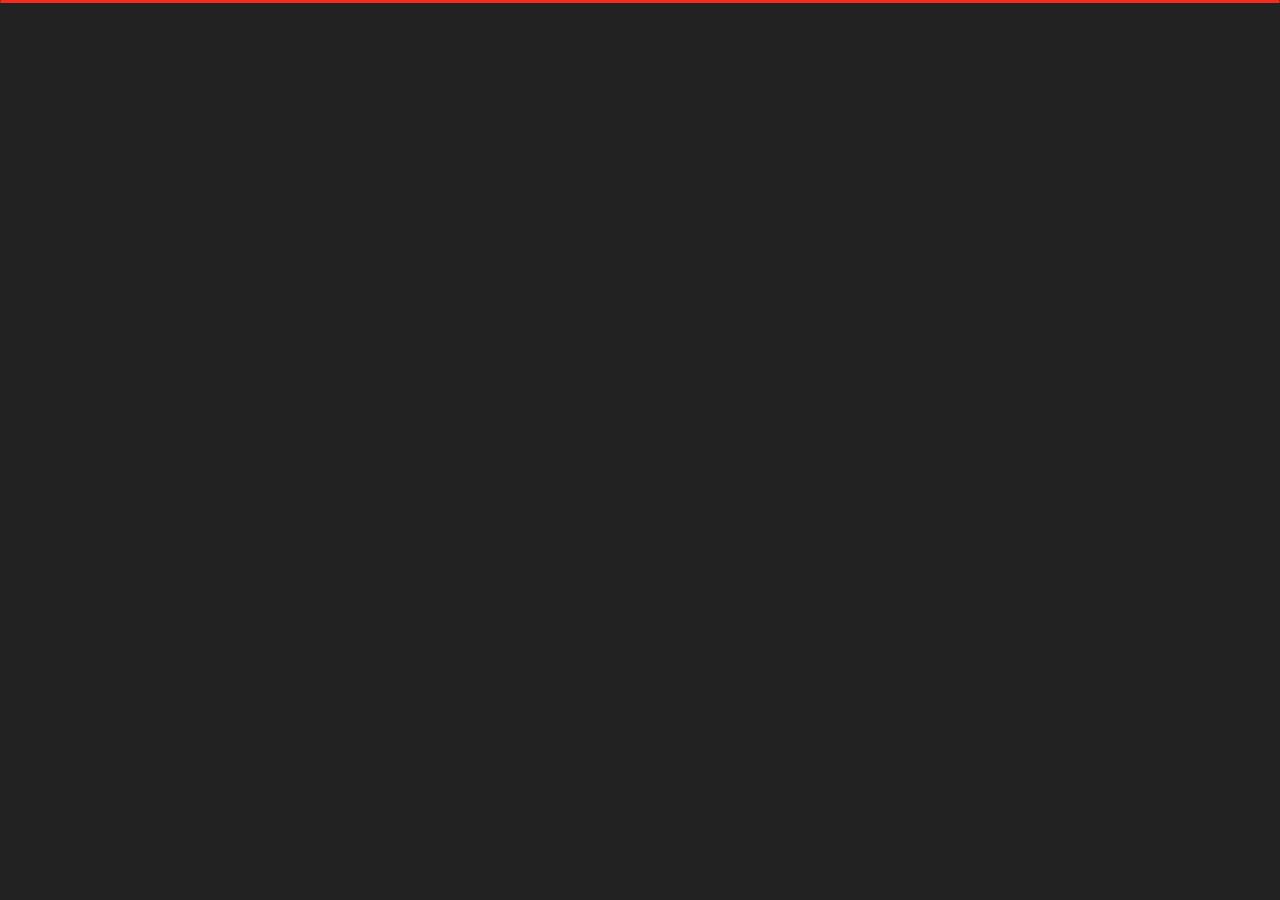
<file: index.html>
﻿<!DOCTYPE html>
<html lang="en">


<head>
    <meta charset="utf-8">
    <title> Personal Portfolio</title>
    <meta name="viewport" content="width=device-width, initial-scale=1">

    <!-- Template Google Fonts -->
    <link href="https://fonts.googleapis.com/css?family=Poppins:400,400i,500,500i,600,600i,700,700i,800,800i,900,900i" rel="stylesheet">
    <link href="https://fonts.googleapis.com/css?family=Open+Sans:300,400,400i,600,600i,700" rel="stylesheet">

    <!-- Template CSS Files -->
    <link href="css/bootstrap.min.css" rel="stylesheet">
    <link href="css/preloader.min.css" rel="stylesheet">
    <link href="css/circle.css" rel="stylesheet">
    <link href="css/font-awesome.min.css" rel="stylesheet">
    <link href="css/fm.revealator.jquery.min.css" rel="stylesheet">
    <link href="css/style.css" rel="stylesheet">

    <!-- CSS Skin File -->
    <link href="css/skins/red.css" rel="stylesheet">

    <!-- Live Style Switcher - demo only -->
    <link rel="alternate stylesheet" type="text/css" title="blue" href="css/skins/blue.css" />
    <link rel="alternate stylesheet" type="text/css" title="green" href="css/skins/green.css" />
    <link rel="alternate stylesheet" type="text/css" title="yellow" href="css/skins/yellow.css" />
    <link rel="alternate stylesheet" type="text/css" title="blueviolet" href="css/skins/blueviolet.css" />
    <link rel="alternate stylesheet" type="text/css" title="goldenrod" href="css/skins/goldenrod.css" />
    <link rel="alternate stylesheet" type="text/css" title="magenta" href="css/skins/magenta.css" />
    <link rel="alternate stylesheet" type="text/css" title="orange" href="css/skins/orange.css" />
    <link rel="alternate stylesheet" type="text/css" title="purple" href="css/skins/purple.css" />
    <link rel="alternate stylesheet" type="text/css" title="red" href="css/skins/red.css" />
    <link rel="alternate stylesheet" type="text/css" title="yellowgreen" href="css/skins/yellowgreen.css" />
    <link rel="stylesheet" type="text/css" href="css/styleswitcher.css" />

    <!-- Modernizr JS File -->
    <script src="js/modernizr.custom.js"></script>
</head>

<body class="home">
<!-- Live Style Switcher Starts - demo only -->
<div id="switcher" class="">
    <div class="content-switcher">
        <h4>STYLE SWITCHER</h4>
        <ul>
            <li>
                <a href="#" onclick="setActiveStyleSheet('purple');" title="purple" class="color"><img src="img/styleswitcher/purple.png" alt="purple"/></a>
            </li>
            <li>
                <a href="#" onclick="setActiveStyleSheet('red');" title="red" class="color"><img src="img/styleswitcher/red.png" alt="red"/></a>
            </li>
            <li>
                <a href="#" onclick="setActiveStyleSheet('blueviolet');" title="blueviolet" class="color"><img src="img/styleswitcher/blueviolet.png" alt="blueviolet"/></a>
            </li>
            <li>
                <a href="#" onclick="setActiveStyleSheet('blue');" title="blue" class="color"><img src="img/styleswitcher/blue.png" alt="blue"/></a>
            </li>
            <li>
                <a href="#" onclick="setActiveStyleSheet('goldenrod');" title="goldenrod" class="color"><img src="img/styleswitcher/goldenrod.png" alt="goldenrod"/></a>
            </li>
            <li>
                <a href="#" onclick="setActiveStyleSheet('magenta');" title="magenta" class="color"><img src="img/styleswitcher/magenta.png" alt="magenta"/></a>
            </li>
            <li>
                <a href="#" onclick="setActiveStyleSheet('yellowgreen');" title="yellowgreen" class="color"><img src="img/styleswitcher/yellowgreen.png" alt="yellowgreen"/></a>
            </li>
            <li>
                <a href="#" onclick="setActiveStyleSheet('orange');" title="orange" class="color"><img src="img/styleswitcher/orange.png" alt="orange"/></a>
            </li>
            <li>
                <a href="#" onclick="setActiveStyleSheet('green');" title="green" class="color"><img src="img/styleswitcher/green.png" alt="green"/></a>
            </li>
            <li>
                <a href="#" onclick="setActiveStyleSheet('yellow');" title="yellow" class="color"><img src="img/styleswitcher/yellow.png" alt="yellow"/></a>
            </li>
        </ul>
           <div id="hideSwitcher">&times;</div>
    </div>
</div>
<div id="showSwitcher" class="styleSecondColor"><i class="fa fa-cog fa-spin"></i></div>
<!-- Live Style Switcher Ends - demo only -->
<!-- Header Starts -->
<header class="header" id="navbar-collapse-toggle">
    <!-- Fixed Navigation Starts -->
    <ul class="icon-menu d-none d-lg-block revealator-slideup revealator-once revealator-delay1">
        <li class="icon-box active">
            <i class="fa fa-home"></i>
            <a href="index.html">
                <h2>Home</h2>
            </a>
        </li>
        <li class="icon-box">
            <i class="fa fa-user"></i>
            <a href="about.html">
                <h2>About</h2>
            </a>
        </li>
        <li class="icon-box">
            <i class="fa fa-briefcase"></i>
            <a href="portfolio.html">
                <h2>Portfolio</h2>
            </a>
        </li>
        <li class="icon-box">
            <i class="fa fa-envelope-open"></i>
            <a href="contact.html">
                <h2>Contact</h2>
            </a>
        </li>
        <!-- <li class="icon-box">
            <i class="fa fa-comments"></i>
            <a href="blog.html">
                <h2>Blog</h2>
            </a>
        </li> -->
    </ul>
    <!-- Fixed Navigation Ends -->
    <!-- Mobile Menu Starts -->
    <nav role="navigation" class="d-block d-lg-none">
        <div id="menuToggle">
            <input type="checkbox" />
            <span></span>
            <span></span>
            <span></span>
            <ul class="list-unstyled" id="menu">
                <li class="active"><a href="index.html"><i class="fa fa-home"></i><span>Home</span></a></li>
                <li><a href="about.html"><i class="fa fa-user"></i><span>About</span></a></li>
                <li><a href="portfolio.html"><i class="fa fa-folder-open"></i><span>Portfolio</span></a></li>
                <li><a href="contact.html"><i class="fa fa-envelope-open"></i><span>Contact</span></a></li>
                <!-- <li><a href="blog.html"><i class="fa fa-comments"></i><span>Blog</span></a></li> -->
            </ul>
        </div>
    </nav>
    <!-- Mobile Menu Ends -->
</header>
<!-- Header Ends -->
<!-- Main Content Starts -->
<section class="container-fluid main-container container-home p-0 revealator-slideup revealator-once revealator-delay1">
    <div class="color-block d-none d-lg-block"></div>
    <div class="row home-details-container align-items-center">
        <div class="col-lg-4 bg position-fixed d-none d-lg-block"></div>
        <div class="col-12 col-lg-8 offset-lg-4 home-details text-left text-sm-center text-lg-left">
            <div>
                <img src="img/img-mobile.jpg" class="img-fluid main-img-mobile d-none d-sm-block d-lg-none" alt="my picture" />
                <h6 class="text-uppercase open-sans-font mb-0 d-block d-sm-none d-lg-block">hi there !</h6>
                <h1 class="text-uppercase poppins-font"><span>I'm</span> TREY BRIAN</h1>
                <p class="open-sans-font"> a Cross Platform Mobile App Developer (using Flutter) & a fullstack Web Developer with experience in Front-End, Back-End and Database Management.</p>
                <a href="about.html" class="btn btn-about">more about me</a>
            </div>
        </div>
    </div>
</section>
<!-- Main Content Ends -->

<!-- Template JS Files -->
<script src="js/jquery-3.5.0.min.js"></script>
<script src="js/styleswitcher.js"></script>
<script src="js/preloader.min.js"></script>
<script src="js/fm.revealator.jquery.min.js"></script>
<script src="js/imagesloaded.pkgd.min.js"></script>
<script src="js/masonry.pkgd.min.js"></script>
<script src="js/classie.js"></script>
<script src="js/cbpGridGallery.js"></script>
<script src="js/jquery.hoverdir.js"></script>
<script src="js/popper.min.js"></script>
<script src="js/bootstrap.js"></script>
<script src="js/custom.js"></script>

</body>

</html>
</file>
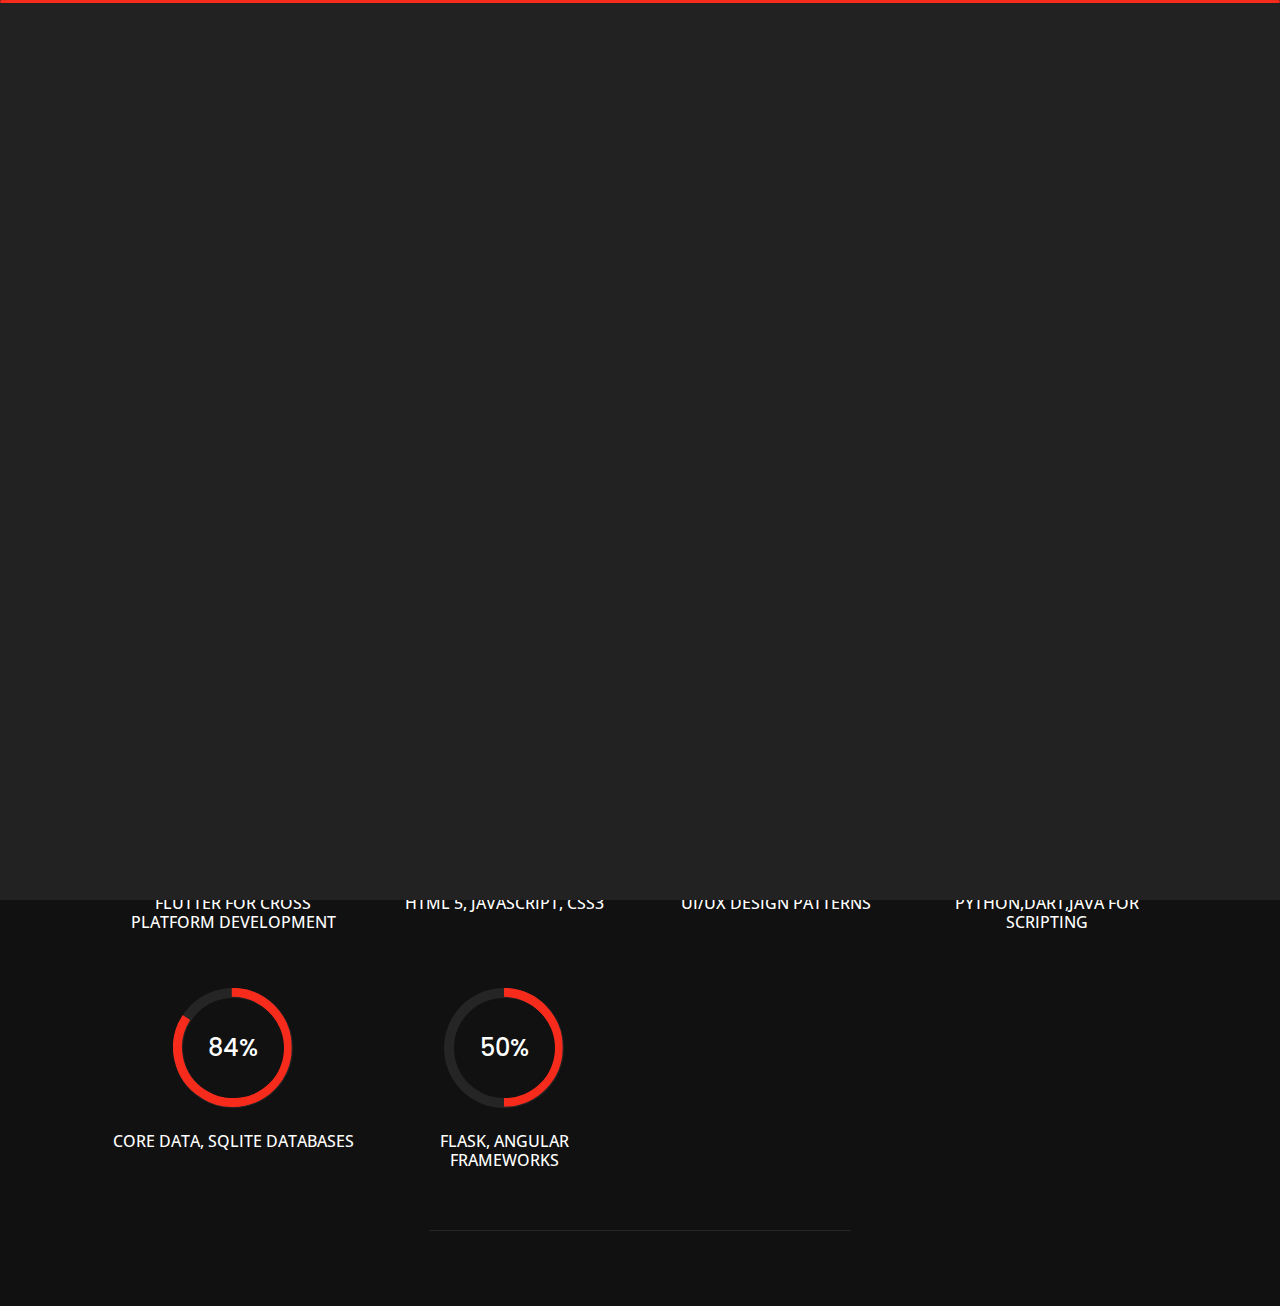
<file: about.html>
<!DOCTYPE html>
<html lang="en">


<head>
    <meta charset="utf-8">
    <title>About Personal Portfolio</title>
    <meta name="viewport" content="width=device-width, initial-scale=1">

    <!-- Template Google Fonts -->
    <link href="https://fonts.googleapis.com/css?family=Poppins:400,400i,500,500i,600,600i,700,700i,800,800i,900,900i" rel="stylesheet">
    <link href="https://fonts.googleapis.com/css?family=Open+Sans:300,400,400i,600,600i,700" rel="stylesheet">

    <!-- Template CSS Files -->
    <link href="css/bootstrap.min.css" rel="stylesheet">
    <link href="css/preloader.min.css" rel="stylesheet">
    <link href="css/circle.css" rel="stylesheet">
    <link href="css/font-awesome.min.css" rel="stylesheet">
    <link href="css/fm.revealator.jquery.min.css" rel="stylesheet">
    <link href="css/style.css" rel="stylesheet">

    <!-- CSS Skin File -->
    <link href="css/skins/red.css" rel="stylesheet">

    <!-- Live Style Switcher - demo only -->
    <link rel="alternate stylesheet" type="text/css" title="blue" href="css/skins/blue.css" />
    <link rel="alternate stylesheet" type="text/css" title="green" href="css/skins/green.css" />
    <link rel="alternate stylesheet" type="text/css" title="yellow" href="css/skins/yellow.css" />
    <link rel="alternate stylesheet" type="text/css" title="blueviolet" href="css/skins/blueviolet.css" />
    <link rel="alternate stylesheet" type="text/css" title="goldenrod" href="css/skins/goldenrod.css" />
    <link rel="alternate stylesheet" type="text/css" title="magenta" href="css/skins/magenta.css" />
    <link rel="alternate stylesheet" type="text/css" title="orange" href="css/skins/orange.css" />
    <link rel="alternate stylesheet" type="text/css" title="purple" href="css/skins/purple.css" />
    <link rel="alternate stylesheet" type="text/css" title="red" href="css/skins/red.css" />
    <link rel="alternate stylesheet" type="text/css" title="yellowgreen" href="css/skins/yellowgreen.css" />
    <link rel="stylesheet" type="text/css" href="css/styleswitcher.css" />

    <!-- Modernizr JS File -->
    <script src="js/modernizr.custom.js"></script>
</head>

<body class="about">
<!-- Live Style Switcher Starts - demo only -->
<div id="switcher" class="">
    <div class="content-switcher">
        <h4>STYLE SWITCHER</h4>
        <ul>
            <li>
                <a href="#" onclick="setActiveStyleSheet('purple');" title="purple" class="color"><img src="img/styleswitcher/purple.png" alt="purple"/></a>
            </li>
            <li>
                <a href="#" onclick="setActiveStyleSheet('red');" title="red" class="color"><img src="img/styleswitcher/red.png" alt="red"/></a>
            </li>
            <li>
                <a href="#" onclick="setActiveStyleSheet('blueviolet');" title="blueviolet" class="color"><img src="img/styleswitcher/blueviolet.png" alt="blueviolet"/></a>
            </li>
            <li>
                <a href="#" onclick="setActiveStyleSheet('blue');" title="blue" class="color"><img src="img/styleswitcher/blue.png" alt="blue"/></a>
            </li>
            <li>
                <a href="#" onclick="setActiveStyleSheet('goldenrod');" title="goldenrod" class="color"><img src="img/styleswitcher/goldenrod.png" alt="goldenrod"/></a>
            </li>
            <li>
                <a href="#" onclick="setActiveStyleSheet('magenta');" title="magenta" class="color"><img src="img/styleswitcher/magenta.png" alt="magenta"/></a>
            </li>
            <li>
                <a href="#" onclick="setActiveStyleSheet('yellowgreen');" title="yellowgreen" class="color"><img src="img/styleswitcher/yellowgreen.png" alt="yellowgreen"/></a>
            </li>
            <li>
                <a href="#" onclick="setActiveStyleSheet('orange');" title="orange" class="color"><img src="img/styleswitcher/orange.png" alt="orange"/></a>
            </li>
            <li>
                <a href="#" onclick="setActiveStyleSheet('green');" title="green" class="color"><img src="img/styleswitcher/green.png" alt="green"/></a>
            </li>
            <li>
                <a href="#" onclick="setActiveStyleSheet('yellow');" title="yellow" class="color"><img src="img/styleswitcher/yellow.png" alt="yellow"/></a>
            </li>
        </ul>

        <div id="hideSwitcher">&times;</div>
    </div>

</div>
<div id="showSwitcher" class="styleSecondColor"><i class="fa fa-cog fa-spin"></i></div>
<!-- Live Style Switcher Ends - demo only -->
<!-- Header Starts -->
<header class="header" id="navbar-collapse-toggle">
    <!-- Fixed Navigation Starts -->
    <ul class="icon-menu d-none d-lg-block revealator-slideup revealator-once revealator-delay1">
        <li class="icon-box">
            <i class="fa fa-home"></i>
            <a href="index.html">
                <h2>Home</h2>
            </a>
        </li>
        <li class="icon-box active">
            <i class="fa fa-user"></i>
            <a href="about.html">
                <h2>About</h2>
            </a>
        </li>
        <li class="icon-box">
            <i class="fa fa-briefcase"></i>
            <a href="portfolio.html">
                <h2>Portfolio</h2>
            </a>
        </li>
        <li class="icon-box">
            <i class="fa fa-envelope-open"></i>
            <a href="contact.html">
                <h2>Contact</h2>
            </a>
        </li>
        <!-- <li class="icon-box">
            <i class="fa fa-comments"></i>
            <a href="blog.html">
                <h2>Blog</h2>
            </a>
        </li> -->
    </ul>
    <!-- Fixed Navigation Ends -->
    <!-- Mobile Menu Starts -->
    <nav role="navigation" class="d-block d-lg-none">
        <div id="menuToggle">
            <input type="checkbox" />
            <span></span>
            <span></span>
            <span></span>
            <ul class="list-unstyled" id="menu">
                <li><a href="index.html"><i class="fa fa-home"></i><span>Home</span></a></li>
                <li class="active"><a href="about.html"><i class="fa fa-user"></i><span>About</span></a></li>
                <li><a href="portfolio.html"><i class="fa fa-folder-open"></i><span>Portfolio</span></a></li>
                <li><a href="contact.html"><i class="fa fa-envelope-open"></i><span>Contact</span></a></li>
                <!-- <li><a href="blog.html"><i class="fa fa-comments"></i><span>Blog</span></a></li> -->
            </ul>
        </div>
    </nav>
    <!-- Mobile Menu Ends -->
</header>
<!-- Header Ends -->
<!-- Page Title Starts -->
<section class="title-section text-left text-sm-center revealator-slideup revealator-once revealator-delay1">
    <h1>ABOUT <span>ME</span></h1>
    <span class="title-bg">Resume</span>
</section>
<!-- Page Title Ends -->
<!-- Main Content Starts -->
<section class="main-content revealator-slideup revealator-once revealator-delay1">
    <div class="container">
        <div class="row">
            <!-- Personal Info Starts -->
            <div class="col-12 col-lg-5 col-xl-6">
                <div class="row">
                    <div class="col-12">
                        <h3 class="text-uppercase custom-title mb-0 ft-wt-600">personal info</h3>
                    </div>
                    <div class="col-12 d-block d-sm-none">
                        <img src="img/img-mobile.jpg" class="img-fluid main-img-mobile" alt="my picture" />
                    </div>
                    <div class="col-6">
                        <ul class="about-list list-unstyled open-sans-font">
                            <li> <span class="title">first name :</span> <span class="value d-block d-sm-inline-block d-lg-block d-xl-inline-block">Trevor</span> </li>
                            <li> <span class="title">last name :</span> <span class="value d-block d-sm-inline-block d-lg-block d-xl-inline-block">Brian</span> </li>
                            <li> <span class="title">Other names :</span> <span class="value d-block d-sm-inline-block d-lg-block d-xl-inline-block">Ian, Kibet</span> </li>
                            <li> <span class="title">Nationality :</span> <span class="value d-block d-sm-inline-block d-lg-block d-xl-inline-block">Kenyan</span> </li>
                            <li> <span class="title">Programming languages :</span> <span class="value d-block d-sm-inline-block d-lg-block d-xl-inline-block">Dart, python, Java</span> </li>
                        </ul>
                    </div>
                    <div class="col-6">
                        <ul class="about-list list-unstyled open-sans-font">
                            <li> <span class="title">Address :</span> <span class="value d-block d-sm-inline-block d-lg-block d-xl-inline-block">Nairobi,Kenya</span> </li>
                            <li> <span class="title">phone :</span> <span class="value d-block d-sm-inline-block d-lg-block d-xl-inline-block">+254741186519</span> </li>
                            <li> <span class="title">Email :</span> <span class="value d-block d-sm-inline-block d-lg-block d-xl-inline-block">ianbriankibet006@mail.com</span> </li>
                            <li> <span class="title">Skype :</span> <span class="value d-block d-sm-inline-block d-lg-block d-xl-inline-block">Ian Brian T Kibet Kirui</span> </li>
                            <li> <span class="title">languages :</span> <span class="value d-block d-sm-inline-block d-lg-block d-xl-inline-block">English, French, Swahili</span> </li>
                        </ul>
                    </div>
                    <!-- <div class="col-12 mt-3">
                        <a href="about.html" class="btn btn-download">Download CV</a>
                    </div> -->
                </div>
            </div>
            <!-- Personal Info Ends -->
            <!-- Boxes Starts -->
            <div class="col-12 col-lg-7 col-xl-6 mt-5 mt-lg-0">
                <div class="row">
                    <div class="col-6">
                        <div class="box-stats with-margin">
                            <h3 class="poppins-font position-relative">4</h3>
                            <p class="open-sans-font m-0 position-relative text-uppercase">years of <span class="d-block">experience</span></p>
                        </div>
                    </div>
                    <div class="col-6">
                        <div class="box-stats with-margin">
                            <h3 class="poppins-font position-relative">10</h3>
                            <p class="open-sans-font m-0 position-relative text-uppercase">completed <span class="d-block">projects</span></p>
                        </div>
                    </div>
                    <!-- <div class="col-6">
                        <div class="box-stats">
                            <h3 class="poppins-font position-relative">10</h3>
                            <p class="open-sans-font m-0 position-relative text-uppercase">Happy<span class="d-block">customers</span></p>
                        </div>
                    </div> -->
                    <!-- <div class="col-6">
                        <div class="box-stats">
                            <h3 class="poppins-font position-relative">53</h3>
                            <p class="open-sans-font m-0 position-relative text-uppercase">awards <span class="d-block">won</span></p>
                        </div>
                    </div> -->
                </div>
            </div>
            <!-- Boxes Ends -->
        </div>
        <hr class="separator">
        <!-- Skills Starts -->
        <div class="row">
            <div class="col-12">
                <h3 class="text-uppercase pb-4 pb-sm-5 mb-3 mb-sm-0 text-left text-sm-center custom-title ft-wt-600">My Skills</h3>
            </div>
            <div class="col-6 col-md-3 mb-3 mb-sm-5">
                <div class="c100 p89">
                    <span>88%</span>
                    <div class="slice">
                        <div class="bar"></div>
                        <div class="fill"></div>
                    </div>
                </div>
                <h6 class="text-uppercase open-sans-font text-center mt-2 mt-sm-4">Flutter for Cross Platform Development</h6>
            </div>
            <div class="col-6 col-md-3 mb-3 mb-sm-5">
                <div class="c100 p89">
                    <span>88%</span>
                    <div class="slice">
                        <div class="bar"></div>
                        <div class="fill"></div>
                    </div>
                </div>
                <h6 class="text-uppercase open-sans-font text-center mt-2 mt-sm-4">HTML 5, JavaScript, CSS3</h6>
            </div>
            <div class="col-6 col-md-3 mb-3 mb-sm-5">
                <div class="c100 p80">
                    <span>80%</span>
                    <div class="slice">
                        <div class="bar"></div>
                        <div class="fill"></div>
                    </div>
                </div>
                <h6 class="text-uppercase open-sans-font text-center mt-2 mt-sm-4">UI/UX design patterns</h6>
            </div>
            <div class="col-6 col-md-3 mb-3 mb-sm-5">
                <div class="c100 p82">
                    <span>82%</span>
                    <div class="slice">
                        <div class="bar"></div>
                        <div class="fill"></div>
                    </div>
                </div>
                <h6 class="text-uppercase open-sans-font text-center mt-2 mt-sm-4">Python,Dart,Java for Scripting</h6>
            </div>
            <div class="col-6 col-md-3 mb-3 mb-sm-5">
                <div class="c100 p84">
                    <span>84%</span>
                    <div class="slice">
                        <div class="bar"></div>
                        <div class="fill"></div>
                    </div>
                </div>
                <h6 class="text-uppercase open-sans-font text-center mt-2 mt-sm-4">Core Data, SQLite Databases</h6>
            </div>
            <div class="col-6 col-md-3 mb-3 mb-sm-5">
                <div class="c100 p50">
                    <span>50%</span>
                    <div class="slice">
                        <div class="bar"></div>
                        <div class="fill"></div>
                    </div>
                </div>
                <h6 class="text-uppercase open-sans-font text-center mt-2 mt-sm-4">flask, Angular frameworks</h6>
            </div>
            <!-- <div class="col-6 col-md-3 mb-3 mb-sm-5">
                <div class="c100 p65">
                    <span>65%</span>
                    <div class="slice">
                        <div class="bar"></div>
                        <div class="fill"></div>
                    </div>
                </div>
                <h6 class="text-uppercase open-sans-font text-center mt-2 mt-sm-4">angular</h6>
            </div> -->
            <!-- <div class="col-6 col-md-3 mb-3 mb-sm-5">
                <div class="c100 p45">
                    <span>45%</span>
                    <div class="slice">
                        <div class="bar"></div>
                        <div class="fill"></div>
                    </div>
                </div>
                <h6 class="text-uppercase open-sans-font text-center mt-2 mt-sm-4">react</h6>
            </div> -->
        </div>
        <!-- Skills Ends -->
        <hr class="separator mt-1">
        <!-- Experience & Education Starts -->
        <!-- <div class="row">
            <div class="col-12">
                <h3 class="text-uppercase pb-5 mb-0 text-left text-sm-center custom-title ft-wt-600">Experience <span>&</span> Education</h3>
            </div>
            <div class="col-lg-6 m-15px-tb">
                <div class="resume-box">
                    <ul>
                        <li>
                            <div class="icon">
                                <i class="fa fa-briefcase"></i>
                            </div>
                            <span class="time open-sans-font text-uppercase">2018 - Present</span>
                            <h5 class="poppins-font text-uppercase">Web Developer <span class="place open-sans-font">Envato</span></h5>
                            <p class="open-sans-font">Lorem ipsum dolor sit amet, consectetur tempor incididunt ut labore adipisicing elit, </p>
                        </li>
                        <li>
                            <div class="icon">
                                <i class="fa fa-briefcase"></i>
                            </div>
                            <span class="time open-sans-font text-uppercase">2013 - 2018</span>
                            <h5 class="poppins-font text-uppercase">UI/UX Designer <span class="place open-sans-font">Themeforest</span></h5>
                            <p class="open-sans-font">Lorem incididunt dolor sit amet, consectetur eiusmod dunt doldunt dol elit, tempor incididunt</p>
                        </li>
                        <li>
                            <div class="icon">
                                <i class="fa fa-briefcase"></i>
                            </div>
                            <span class="time open-sans-font text-uppercase">2005 - 2013</span>
                            <h5 class="poppins-font text-uppercase">Consultant <span class="place open-sans-font">Videohive</span></h5>
                            <p class="open-sans-font">Lorem ipsum dolor sit amet, tempor incididunt ut laboreconsectetur elit, sed do eiusmod tempor duntt</p>
                        </li>
                    </ul>
                </div>
            </div>
            <div class="col-lg-6 m-15px-tb">
                <div class="resume-box">
                    <ul>
                        <li>
                            <div class="icon">
                                <i class="fa fa-graduation-cap"></i>
                            </div>
                            <span class="time open-sans-font text-uppercase">2015</span>
                            <h5 class="poppins-font text-uppercase">Engineering Degree <span class="place open-sans-font">Oxford University</span></h5>
                            <p class="open-sans-font">Lorem ipsum dolor sit amet, consectetur adipisicing elit, sed do tempor incididunt ut labore</p>
                        </li>
                        <li>
                            <div class="icon">
                                <i class="fa fa-graduation-cap"></i>
                            </div>
                            <span class="time open-sans-font text-uppercase">2012</span>
                            <h5 class="poppins-font text-uppercase">Master Degree <span class="place open-sans-font">Kiev University</span></h5>
                            <p class="open-sans-font">Lorem ipsum dolor sit amet, consectetur elit, sed do eiusmod tempor incididunt ut adipisicing</p>
                        </li>
                        <li>
                            <div class="icon">
                                <i class="fa fa-graduation-cap"></i>
                            </div>
                            <span class="time open-sans-font text-uppercase">2009</span>
                            <h5 class="poppins-font text-uppercase">Bachelor Degree <span class="place open-sans-font">Tunis High School</span></h5>
                            <p class="open-sans-font">Lorem ipsum dolor sit amet, consectetur adipisicing elit, sed do eiusmod tempor ut labore</p>
                        </li>
                    </ul>
                </div>
            </div>
        </div> -->
        <!-- Experience & Education Ends -->
    </div>
</section>
<!-- Main Content Ends -->

<!-- Template JS Files -->
<script src="js/jquery-3.5.0.min.js"></script>
<script src="js/styleswitcher.js"></script>
<script src="js/preloader.min.js"></script>
<script src="js/fm.revealator.jquery.min.js"></script>
<script src="js/imagesloaded.pkgd.min.js"></script>
<script src="js/masonry.pkgd.min.js"></script>
<script src="js/classie.js"></script>
<script src="js/cbpGridGallery.js"></script>
<script src="js/jquery.hoverdir.js"></script>
<script src="js/popper.min.js"></script>
<script src="js/bootstrap.js"></script>
<script src="js/custom.js"></script>

</body>


</html>
</file>
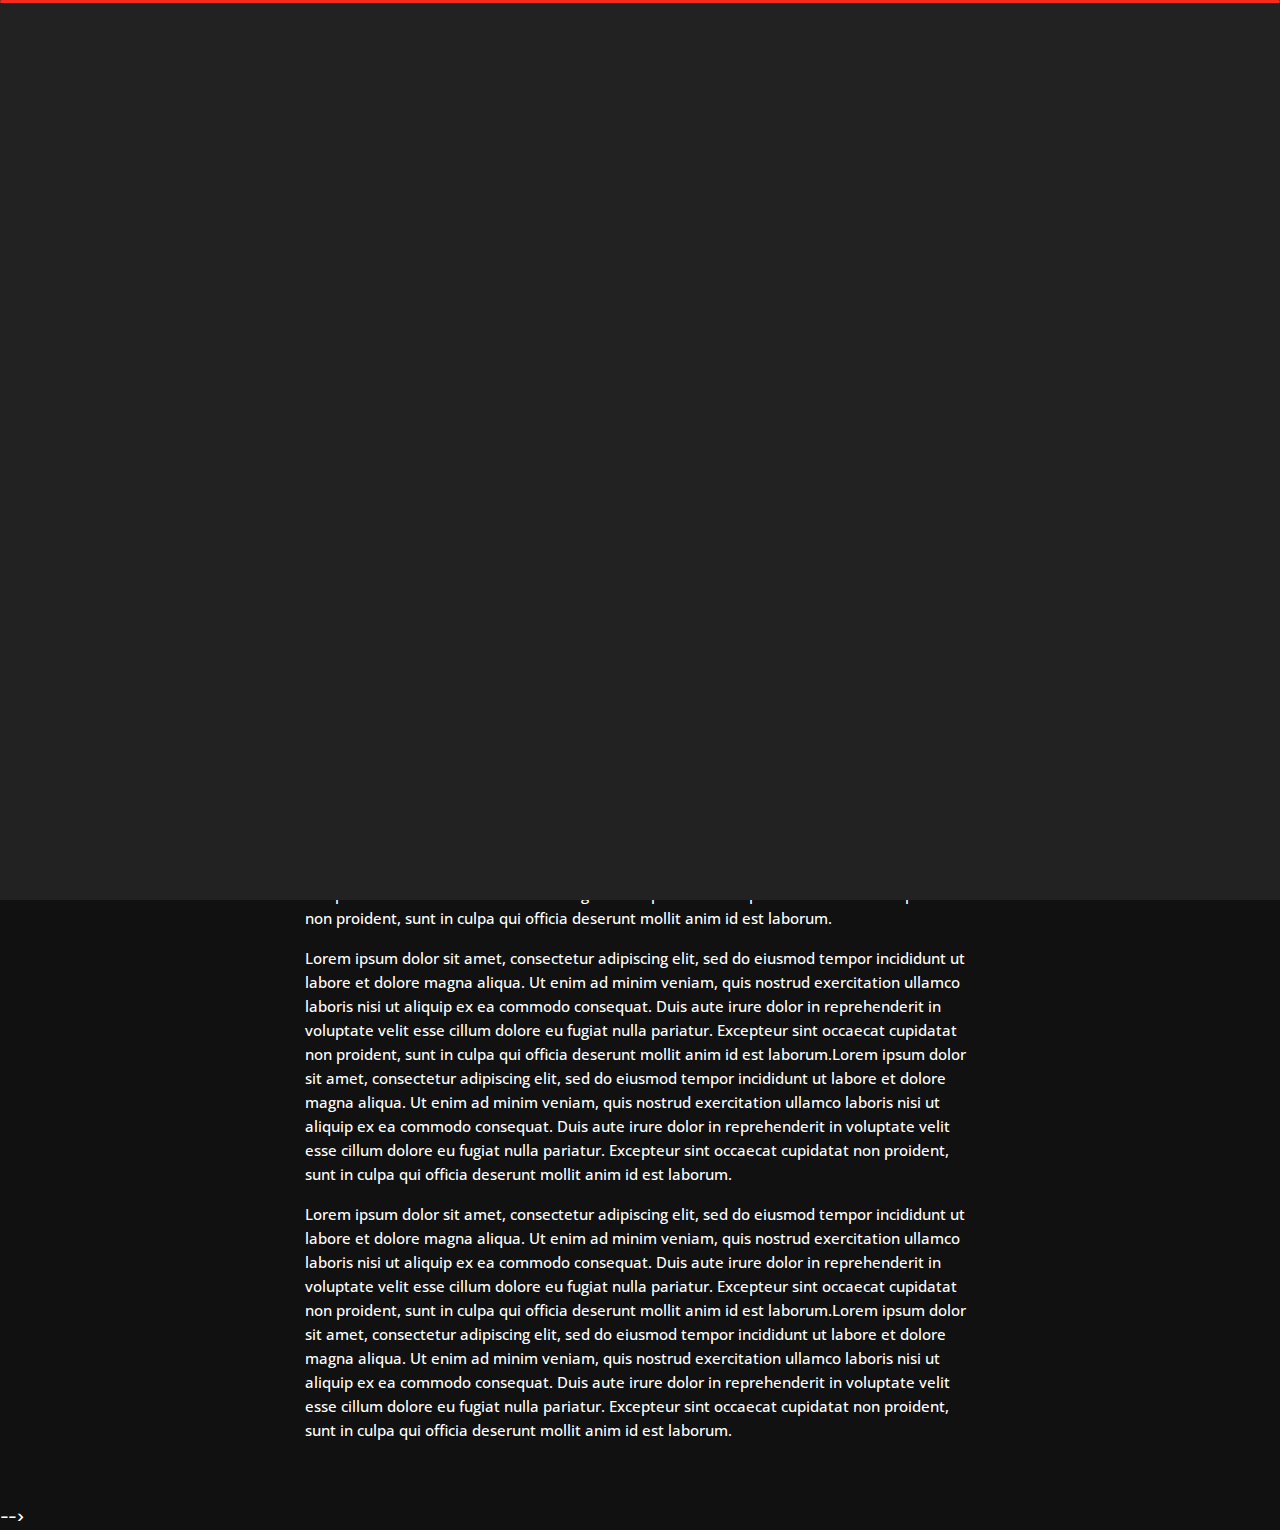
<file: blog-post.html>
<!-- <!DOCTYPE html>
<html lang="en">


<head>
    <meta charset="utf-8">
    <title>Blog - Personal Portfolio</title>
    <meta name="viewport" content="width=device-width, initial-scale=1">

    <!-- Template Google Fonts -->
    <link href="https://fonts.googleapis.com/css?family=Poppins:400,400i,500,500i,600,600i,700,700i,800,800i,900,900i" rel="stylesheet">
    <link href="https://fonts.googleapis.com/css?family=Open+Sans:300,400,400i,600,600i,700" rel="stylesheet">

    <!-- Template CSS Files -->
    <link href="css/bootstrap.min.css" rel="stylesheet">
    <link href="css/preloader.min.css" rel="stylesheet">
    <link href="css/circle.css" rel="stylesheet">
    <link href="css/font-awesome.min.css" rel="stylesheet">
    <link href="css/fm.revealator.jquery.min.css" rel="stylesheet">
    <link href="css/style.css" rel="stylesheet">

    <!-- CSS Skin File -->
    <link href="css/skins/red.css" rel="stylesheet">

    <!-- Live Style Switcher - demo only -->
    <link rel="alternate stylesheet" type="text/css" title="blue" href="css/skins/blue.css" />
    <link rel="alternate stylesheet" type="text/css" title="green" href="css/skins/green.css" />
    <link rel="alternate stylesheet" type="text/css" title="yellow" href="css/skins/yellow.css" />
    <link rel="alternate stylesheet" type="text/css" title="blueviolet" href="css/skins/blueviolet.css" />
    <link rel="alternate stylesheet" type="text/css" title="goldenrod" href="css/skins/goldenrod.css" />
    <link rel="alternate stylesheet" type="text/css" title="magenta" href="css/skins/magenta.css" />
    <link rel="alternate stylesheet" type="text/css" title="orange" href="css/skins/orange.css" />
    <link rel="alternate stylesheet" type="text/css" title="purple" href="css/skins/purple.css" />
    <link rel="alternate stylesheet" type="text/css" title="red" href="css/skins/red.css" />
    <link rel="alternate stylesheet" type="text/css" title="yellowgreen" href="css/skins/yellowgreen.css" />
    <link rel="stylesheet" type="text/css" href="css/styleswitcher.css" />

    <!-- Modernizr JS File -->
    <script src="js/modernizr.custom.js"></script>
</head>

<body class="blog-post">
<!-- Live Style Switcher Starts - demo only -->
<div id="switcher" class="">
    <div class="content-switcher">
        <h4>STYLE SWITCHER</h4>
        <ul>
            <li>
                <a href="#" onclick="setActiveStyleSheet('purple');" title="purple" class="color"><img src="img/styleswitcher/purple.png" alt="purple"/></a>
            </li>
            <li>
                <a href="#" onclick="setActiveStyleSheet('red');" title="red" class="color"><img src="img/styleswitcher/red.png" alt="red"/></a>
            </li>
            <li>
                <a href="#" onclick="setActiveStyleSheet('blueviolet');" title="blueviolet" class="color"><img src="img/styleswitcher/blueviolet.png" alt="blueviolet"/></a>
            </li>
            <li>
                <a href="#" onclick="setActiveStyleSheet('blue');" title="blue" class="color"><img src="img/styleswitcher/blue.png" alt="blue"/></a>
            </li>
            <li>
                <a href="#" onclick="setActiveStyleSheet('goldenrod');" title="goldenrod" class="color"><img src="img/styleswitcher/goldenrod.png" alt="goldenrod"/></a>
            </li>
            <li>
                <a href="#" onclick="setActiveStyleSheet('magenta');" title="magenta" class="color"><img src="img/styleswitcher/magenta.png" alt="magenta"/></a>
            </li>
            <li>
                <a href="#" onclick="setActiveStyleSheet('yellowgreen');" title="yellowgreen" class="color"><img src="img/styleswitcher/yellowgreen.png" alt="yellowgreen"/></a>
            </li>
            <li>
                <a href="#" onclick="setActiveStyleSheet('orange');" title="orange" class="color"><img src="img/styleswitcher/orange.png" alt="orange"/></a>
            </li>
            <li>
                <a href="#" onclick="setActiveStyleSheet('green');" title="green" class="color"><img src="img/styleswitcher/green.png" alt="green"/></a>
            </li>
            <li>
                <a href="#" onclick="setActiveStyleSheet('yellow');" title="yellow" class="color"><img src="img/styleswitcher/yellow.png" alt="yellow"/></a>
            </li>
        </ul>

       <div id="hideSwitcher">&times;</div>
    </div>
</div>
<div id="showSwitcher" class="styleSecondColor"><i class="fa fa-cog fa-spin"></i></div>
<!-- Live Style Switcher Ends - demo only -->
<!-- Header Starts -->
<header class="header" id="navbar-collapse-toggle">
    <!-- Fixed Navigation Starts -->
    <ul class="icon-menu d-none d-lg-block revealator-slideup revealator-once revealator-delay1">
        <li class="icon-box">
            <i class="fa fa-home"></i>
            <a href="index.html">
                <h2>Home</h2>
            </a>
        </li>
        <li class="icon-box">
            <i class="fa fa-user"></i>
            <a href="about.html">
                <h2>About</h2>
            </a>
        </li>
        <li class="icon-box">
            <i class="fa fa-briefcase"></i>
            <a href="portfolio.html">
                <h2>Portfolio</h2>
            </a>
        </li>
        <li class="icon-box">
            <i class="fa fa-envelope-open"></i>
            <a href="contact.html">
                <h2>Contact</h2>
            </a>
        </li>
        <li class="icon-box active">
            <i class="fa fa-comments"></i>
            <a href="blog.html">
                <h2>Blog</h2>
            </a>
        </li>
    </ul>
    <!-- Fixed Navigation Ends -->
    <!-- Mobile Menu Starts -->
    <nav role="navigation" class="d-block d-lg-none">
        <div id="menuToggle">
            <input type="checkbox" />
            <span></span>
            <span></span>
            <span></span>
            <ul class="list-unstyled" id="menu">
                <li><a href="index.html"><i class="fa fa-home"></i><span>Home</span></a></li>
                <li><a href="about.html"><i class="fa fa-user"></i><span>About</span></a></li>
                <li><a href="portfolio.html"><i class="fa fa-folder-open"></i><span>Portfolio</span></a></li>
                <li><a href="contact.html"><i class="fa fa-envelope-open"></i><span>Contact</span></a></li>
                <li class="active"><a href="blog.html"><i class="fa fa-comments"></i><span>Blog</span></a></li>
            </ul>
        </div>
    </nav>
    <!-- Mobile Menu Ends -->
</header>
<!-- Header Ends -->
<!-- Page Title Starts -->
<section class="title-section text-left text-sm-center revealator-slideup revealator-once revealator-delay1">
    <h1>my <span>blog</span></h1>
    <span class="title-bg">posts</span>
</section>
<!-- Page Title Ends -->
<!-- Main Content Starts -->
<section class="main-content revealator-slideup revealator-once revealator-delay1">
    <div class="container">
        <div class="row">
            <!-- Article Starts -->
            <article class="col-12">
                <!-- Meta Starts -->
                <div class="meta open-sans-font">
                    <span><i class="fa fa-user"></i> steve</span>
                    <span class="date"><i class="fa fa-calendar"></i> 9 January 2017</span>
                    <span><i class="fa fa-tags"></i> wordpress, business, economy, design</span>
                </div>
                <!-- Meta Ends -->
                <!-- Article Content Starts -->
                <h1 class="text-uppercase text-capitalize">Everything You Need to Know About Web Accessibility</h1>
                <img src="img/blog/blog-post-1.jpg" class="img-fluid" alt="Blog image"/>
                <div class="blog-excerpt open-sans-font pb-5">
                    <p>Lorem ipsum dolor sit amet, consectetur adipiscing elit, sed do eiusmod tempor incididunt ut labore et dolore magna aliqua. Ut enim ad minim veniam, quis nostrud exercitation ullamco laboris nisi ut aliquip ex ea commodo consequat.
                        Duis aute irure dolor in reprehenderit in voluptate velit esse cillum dolore eu fugiat nulla pariatur. Excepteur sint occaecat cupidatat non proident, sunt in culpa qui officia deserunt mollit anim id est laborum.</p>
                    <p>Lorem ipsum dolor sit amet, consectetur adipiscing elit, sed do eiusmod tempor incididunt ut labore et dolore magna aliqua. Ut enim ad minim veniam, quis nostrud exercitation ullamco laboris nisi ut aliquip ex ea commodo consequat.
                        Duis aute irure dolor in reprehenderit in voluptate velit esse cillum dolore eu fugiat nulla pariatur. Excepteur sint occaecat cupidatat non proident, sunt in culpa qui officia deserunt mollit anim id est laborum.Lorem ipsum
                        dolor sit amet, consectetur adipiscing elit, sed do eiusmod tempor incididunt ut labore et dolore magna aliqua. Ut enim ad minim veniam, quis nostrud exercitation ullamco laboris nisi ut aliquip ex ea commodo consequat. Duis
                        aute irure dolor in reprehenderit in voluptate velit esse cillum dolore eu fugiat nulla pariatur. Excepteur sint occaecat cupidatat non proident, sunt in culpa qui officia deserunt mollit anim id est laborum.</p>
                    <p>Lorem ipsum dolor sit amet, consectetur adipiscing elit, sed do eiusmod tempor incididunt ut labore et dolore magna aliqua. Ut enim ad minim veniam, quis nostrud exercitation ullamco laboris nisi ut aliquip ex ea commodo consequat.
                        Duis aute irure dolor in reprehenderit in voluptate velit esse cillum dolore eu fugiat nulla pariatur. Excepteur sint occaecat cupidatat non proident, sunt in culpa qui officia deserunt mollit anim id est laborum.Lorem ipsum
                        dolor sit amet, consectetur adipiscing elit, sed do eiusmod tempor incididunt ut labore et dolore magna aliqua. Ut enim ad minim veniam, quis nostrud exercitation ullamco laboris nisi ut aliquip ex ea commodo consequat. Duis
                        aute irure dolor in reprehenderit in voluptate velit esse cillum dolore eu fugiat nulla pariatur. Excepteur sint occaecat cupidatat non proident, sunt in culpa qui officia deserunt mollit anim id est laborum.</p>
                </div>
                <!-- Article Content Ends -->
            </article>
            <!-- Article Ends -->
        </div>
    </div>
</section>
<!-- Template JS Files -->
<script src="js/jquery-3.5.0.min.js"></script>
<script src="js/styleswitcher.js"></script>
<script src="js/preloader.min.js"></script>
<script src="js/fm.revealator.jquery.min.js"></script>
<script src="js/imagesloaded.pkgd.min.js"></script>
<script src="js/masonry.pkgd.min.js"></script>
<script src="js/classie.js"></script>
<script src="js/cbpGridGallery.js"></script>
<script src="js/jquery.hoverdir.js"></script>
<script src="js/popper.min.js"></script>
<script src="js/bootstrap.js"></script>
<script src="js/custom.js"></script>

</body>


</html> -->
</file>
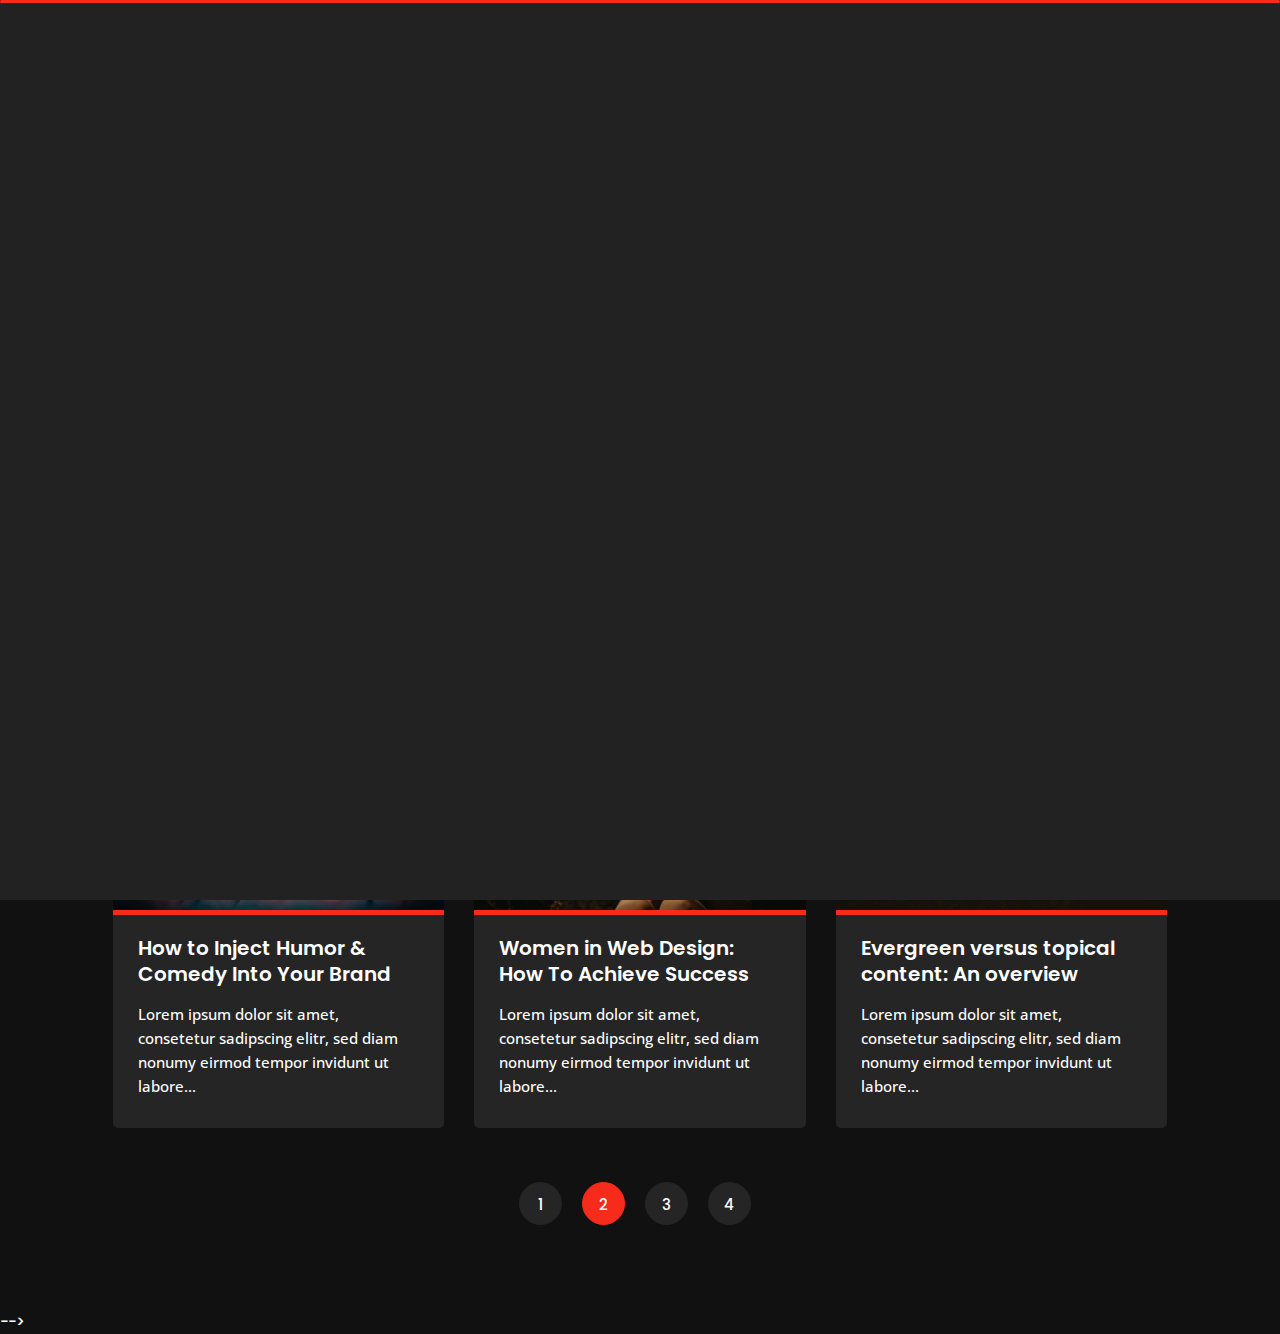
<file: blog.html>
﻿<!-- <!DOCTYPE html>
<html lang="en">


<head>
    <meta charset="utf-8">
    <title>Blog - Personal Portfolio</title>
    <meta name="viewport" content="width=device-width, initial-scale=1">

    <!-- Template Google Fonts -->
    <link href="https://fonts.googleapis.com/css?family=Poppins:400,400i,500,500i,600,600i,700,700i,800,800i,900,900i" rel="stylesheet">
    <link href="https://fonts.googleapis.com/css?family=Open+Sans:300,400,400i,600,600i,700" rel="stylesheet">

    <!-- Template CSS Files -->
    <link href="css/bootstrap.min.css" rel="stylesheet">
    <link href="css/preloader.min.css" rel="stylesheet">
    <link href="css/circle.css" rel="stylesheet">
    <link href="css/font-awesome.min.css" rel="stylesheet">
    <link href="css/fm.revealator.jquery.min.css" rel="stylesheet">
    <link href="css/style.css" rel="stylesheet">

    <!-- CSS Skin File -->
    <link href="css/skins/red.css" rel="stylesheet">

    <!-- Live Style Switcher - demo only -->
    <link rel="alternate stylesheet" type="text/css" title="blue" href="css/skins/blue.css" />
    <link rel="alternate stylesheet" type="text/css" title="green" href="css/skins/green.css" />
    <link rel="alternate stylesheet" type="text/css" title="yellow" href="css/skins/yellow.css" />
    <link rel="alternate stylesheet" type="text/css" title="blueviolet" href="css/skins/blueviolet.css" />
    <link rel="alternate stylesheet" type="text/css" title="goldenrod" href="css/skins/goldenrod.css" />
    <link rel="alternate stylesheet" type="text/css" title="magenta" href="css/skins/magenta.css" />
    <link rel="alternate stylesheet" type="text/css" title="orange" href="css/skins/orange.css" />
    <link rel="alternate stylesheet" type="text/css" title="purple" href="css/skins/purple.css" />
    <link rel="alternate stylesheet" type="text/css" title="red" href="css/skins/red.css" />
    <link rel="alternate stylesheet" type="text/css" title="yellowgreen" href="css/skins/yellowgreen.css" />
    <link rel="stylesheet" type="text/css" href="css/styleswitcher.css" />

    <!-- Modernizr JS File -->
    <script src="js/modernizr.custom.js"></script>
</head>

<body class="blog">
<!-- Live Style Switcher Starts - demo only -->
<div id="switcher" class="">
    <div class="content-switcher">
        <h4>STYLE SWITCHER</h4>
        <ul>
            <li>
                <a href="#" onclick="setActiveStyleSheet('purple');" title="purple" class="color"><img src="img/styleswitcher/purple.png" alt="purple"/></a>
            </li>
            <li>
                <a href="#" onclick="setActiveStyleSheet('red');" title="red" class="color"><img src="img/styleswitcher/red.png" alt="red"/></a>
            </li>
            <li>
                <a href="#" onclick="setActiveStyleSheet('blueviolet');" title="blueviolet" class="color"><img src="img/styleswitcher/blueviolet.png" alt="blueviolet"/></a>
            </li>
            <li>
                <a href="#" onclick="setActiveStyleSheet('blue');" title="blue" class="color"><img src="img/styleswitcher/blue.png" alt="blue"/></a>
            </li>
            <li>
                <a href="#" onclick="setActiveStyleSheet('goldenrod');" title="goldenrod" class="color"><img src="img/styleswitcher/goldenrod.png" alt="goldenrod"/></a>
            </li>
            <li>
                <a href="#" onclick="setActiveStyleSheet('magenta');" title="magenta" class="color"><img src="img/styleswitcher/magenta.png" alt="magenta"/></a>
            </li>
            <li>
                <a href="#" onclick="setActiveStyleSheet('yellowgreen');" title="yellowgreen" class="color"><img src="img/styleswitcher/yellowgreen.png" alt="yellowgreen"/></a>
            </li>
            <li>
                <a href="#" onclick="setActiveStyleSheet('orange');" title="orange" class="color"><img src="img/styleswitcher/orange.png" alt="orange"/></a>
            </li>
            <li>
                <a href="#" onclick="setActiveStyleSheet('green');" title="green" class="color"><img src="img/styleswitcher/green.png" alt="green"/></a>
            </li>
            <li>
                <a href="#" onclick="setActiveStyleSheet('yellow');" title="yellow" class="color"><img src="img/styleswitcher/yellow.png" alt="yellow"/></a>
            </li>
        </ul>

       <div id="hideSwitcher">&times;</div>
    </div>
</div>
<div id="showSwitcher" class="styleSecondColor"><i class="fa fa-cog fa-spin"></i></div>
<!-- Live Style Switcher Ends - demo only -->
<!-- Header Starts -->
<header class="header" id="navbar-collapse-toggle">
    <!-- Fixed Navigation Starts -->
    <ul class="icon-menu d-none d-lg-block revealator-slideup revealator-once revealator-delay1">
        <li class="icon-box">
            <i class="fa fa-home"></i>
            <a href="index.html">
                <h2>Home</h2>
            </a>
        </li>
        <li class="icon-box">
            <i class="fa fa-user"></i>
            <a href="about.html">
                <h2>About</h2>
            </a>
        </li>
        <li class="icon-box">
            <i class="fa fa-briefcase"></i>
            <a href="portfolio.html">
                <h2>Portfolio</h2>
            </a>
        </li>
        <li class="icon-box">
            <i class="fa fa-envelope-open"></i>
            <a href="contact.html">
                <h2>Contact</h2>
            </a>
        </li>
        <li class="icon-box active">
            <i class="fa fa-comments"></i>
            <a href="blog.html">
                <h2>Blog</h2>
            </a>
        </li>
    </ul>
    <!-- Fixed Navigation Ends -->
    <!-- Mobile Menu Starts -->
    <nav role="navigation" class="d-block d-lg-none">
        <div id="menuToggle">
            <input type="checkbox" />
            <span></span>
            <span></span>
            <span></span>
            <ul class="list-unstyled" id="menu">
                <li><a href="index.html"><i class="fa fa-home"></i><span>Home</span></a></li>
                <li><a href="about.html"><i class="fa fa-user"></i><span>About</span></a></li>
                <li><a href="portfolio.html"><i class="fa fa-folder-open"></i><span>Portfolio</span></a></li>
                <li><a href="contact.html"><i class="fa fa-envelope-open"></i><span>Contact</span></a></li>
                <li class="active"><a href="blog.html"><i class="fa fa-comments"></i><span>Blog</span></a></li>
            </ul>
        </div>
    </nav>
    <!-- Mobile Menu Ends -->
</header>
<!-- Header Ends -->
<!-- Page Title Starts -->
<section class="title-section text-left text-sm-center revealator-slideup revealator-once revealator-delay1">
    <h1>my <span>blog</span></h1>
    <span class="title-bg">posts</span>
</section>
<!-- Page Title Ends -->
<!-- Main Content Starts -->
<section class="main-content revealator-slideup revealator-once revealator-delay1">
    <div class="container">
        <!-- Articles Starts -->
        <div class="row">
            <!-- Article Starts -->
            <div class="col-12 col-md-6 col-lg-6 col-xl-4 mb-30">
                <article class="post-container">
                    <div class="post-thumb">
                        <a href="blog-post.html" class="d-block position-relative overflow-hidden">
                            <img src="img/blog/blog-post-1.jpg" class="img-fluid" alt="Blog Post">
                        </a>
                    </div>
                    <div class="post-content">
                        <div class="entry-header">
                            <h3><a href="blog-post.html">How to Own Your Audience by Creating an Email List</a></h3>
                        </div>
                        <div class="entry-content open-sans-font">
                            <p>Lorem ipsum dolor sit amet, consetetur sadipscing elitr, sed diam nonumy eirmod tempor invidunt ut labore...
                            </p>
                        </div>
                    </div>
                </article>
            </div>
            <!-- Article Ends -->
            <!-- Article Starts -->
            <div class="col-12 col-md-6 col-lg-6 col-xl-4 mb-30">
                <article class="post-container">
                    <div class="post-thumb">
                        <a href="blog-post.html" class="d-block position-relative overflow-hidden">
                            <img src="img/blog/blog-post-2.jpg" class="img-fluid" alt="">
                        </a>
                    </div>
                    <div class="post-content">
                        <div class="entry-header">
                            <h3><a href="blog-post.html">Top 10 Toolkits for Deep Learning in 2020</a></h3>
                        </div>
                        <div class="entry-content open-sans-font">
                            <p>Lorem ipsum dolor sit amet, consetetur sadipscing elitr, sed diam nonumy eirmod tempor invidunt ut labore...
                            </p>
                        </div>
                    </div>
                </article>
            </div>
            <!-- Article Ends -->
            <!-- Article Starts -->
            <div class="col-12 col-md-6 col-lg-6 col-xl-4 mb-30">
                <article class="post-container">
                    <div class="post-thumb">
                        <a href="blog-post.html" class="d-block position-relative overflow-hidden">
                            <img src="img/blog/blog-post-3.jpg" class="img-fluid" alt="">
                        </a>
                    </div>
                    <div class="post-content">
                        <div class="entry-header">
                            <h3><a href="blog-post.html">Everything You Need to Know About Web Accessibility</a></h3>
                        </div>
                        <div class="entry-content open-sans-font">
                            <p>Lorem ipsum dolor sit amet, consetetur sadipscing elitr, sed diam nonumy eirmod tempor invidunt ut labore...
                            </p>
                        </div>
                    </div>
                </article>
            </div>
            <!-- Article Ends -->
            <!-- Article Starts -->
            <div class="col-12 col-md-6 col-lg-6 col-xl-4 mb-30">
                <article class="post-container">
                    <div class="post-thumb">
                        <a href="blog-post.html" class="d-block position-relative overflow-hidden">
                            <img src="img/blog/blog-post-4.jpg" class="img-fluid" alt="">
                        </a>
                    </div>
                    <div class="post-content">
                        <div class="entry-header">
                            <h3><a href="blog-post.html">How to Inject Humor & Comedy Into Your Brand</a></h3>
                        </div>
                        <div class="entry-content open-sans-font">
                            <p>Lorem ipsum dolor sit amet, consetetur sadipscing elitr, sed diam nonumy eirmod tempor invidunt ut labore...
                            </p>
                        </div>
                    </div>
                </article>
            </div>
            <!-- Article Ends -->
            <!-- Article Starts -->
            <div class="col-12 col-md-6 col-lg-6 col-xl-4 mb-30">
                <article class="post-container">
                    <div class="post-thumb">
                        <a href="blog-post.html" class="d-block position-relative overflow-hidden">
                            <img src="img/blog/blog-post-5.jpg" class="img-fluid" alt="">
                        </a>
                    </div>
                    <div class="post-content">
                        <div class="entry-header">
                            <h3><a href="blog-post.html">Women in Web Design: How To Achieve Success</a></h3>
                        </div>
                        <div class="entry-content open-sans-font">
                            <p>Lorem ipsum dolor sit amet, consetetur sadipscing elitr, sed diam nonumy eirmod tempor invidunt ut labore...
                            </p>
                        </div>
                    </div>
                </article>
            </div>
            <!-- Article Ends -->
            <!-- Article Starts -->
            <div class="col-12 col-md-6 col-lg-6 col-xl-4 mb-30">
                <article class="post-container">
                    <div class="post-thumb">
                        <a href="blog-post.html" class="d-block position-relative overflow-hidden">
                            <img src="img/blog/blog-post-6.jpg" class="img-fluid" alt="">
                        </a>
                    </div>
                    <div class="post-content">
                        <div class="entry-header">
                            <h3><a href="blog-post.html">Evergreen versus topical content: An overview</a></h3>
                        </div>
                        <div class="entry-content open-sans-font">
                            <p>Lorem ipsum dolor sit amet, consetetur sadipscing elitr, sed diam nonumy eirmod tempor invidunt ut labore...
                            </p>
                        </div>
                    </div>
                </article>
            </div>
            <!-- Article Ends -->
            <!-- Pagination Starts -->
            <div class="col-12 mt-4">
                <nav aria-label="Page navigation example">
                    <ul class="pagination justify-content-center mb-0">
                        <li class="page-item"><a class="page-link" href="#">1</a></li>
                        <li class="page-item active"><a class="page-link" href="#">2</a></li>
                        <li class="page-item"><a class="page-link" href="#">3</a></li>
                        <li class="page-item"><a class="page-link" href="#">4</a></li>
                    </ul>
                </nav>
            </div>
            <!-- Pagination Ends -->
        </div>
        <!-- Articles Ends -->
    </div>

</section>

<!-- Template JS Files -->
<script src="js/jquery-3.5.0.min.js"></script>
<script src="js/styleswitcher.js"></script>
<script src="js/preloader.min.js"></script>
<script src="js/fm.revealator.jquery.min.js"></script>
<script src="js/imagesloaded.pkgd.min.js"></script>
<script src="js/masonry.pkgd.min.js"></script>
<script src="js/classie.js"></script>
<script src="js/cbpGridGallery.js"></script>
<script src="js/jquery.hoverdir.js"></script>
<script src="js/popper.min.js"></script>
<script src="js/bootstrap.js"></script>
<script src="js/custom.js"></script>

</body>


</html> -->
</file>
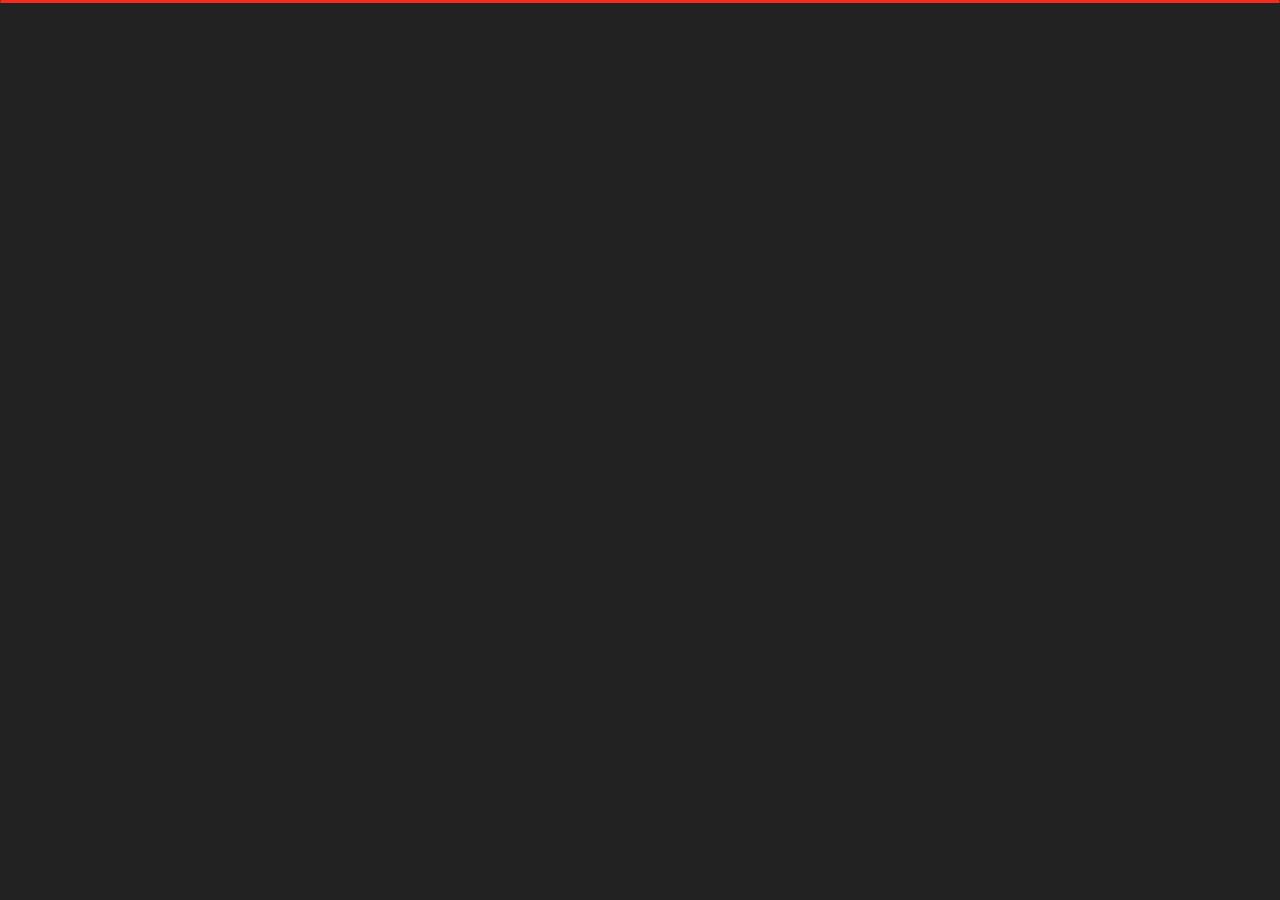
<file: contact.html>
<!DOCTYPE html>
<html lang="en">


<head>
    <meta charset="utf-8">
    <title>Contact - Personal Portfolio</title>
    <meta name="viewport" content="width=device-width, initial-scale=1">

    <!-- Template Google Fonts -->
    <link href="https://fonts.googleapis.com/css?family=Poppins:400,400i,500,500i,600,600i,700,700i,800,800i,900,900i" rel="stylesheet">
    <link href="https://fonts.googleapis.com/css?family=Open+Sans:300,400,400i,600,600i,700" rel="stylesheet">

    <!-- Template CSS Files -->
    <link href="css/bootstrap.min.css" rel="stylesheet">
    <link href="css/preloader.min.css" rel="stylesheet">
    <link href="css/circle.css" rel="stylesheet">
    <link href="css/font-awesome.min.css" rel="stylesheet">
    <link href="css/fm.revealator.jquery.min.css" rel="stylesheet">
    <link href="css/style.css" rel="stylesheet">

    <!-- CSS Skin File -->
    <link href="css/skins/red.css" rel="stylesheet">

    <!-- Live Style Switcher - demo only -->
    <link rel="alternate stylesheet" type="text/css" title="blue" href="css/skins/blue.css" />
    <link rel="alternate stylesheet" type="text/css" title="green" href="css/skins/green.css" />
    <link rel="alternate stylesheet" type="text/css" title="yellow" href="css/skins/yellow.css" />
    <link rel="alternate stylesheet" type="text/css" title="blueviolet" href="css/skins/blueviolet.css" />
    <link rel="alternate stylesheet" type="text/css" title="goldenrod" href="css/skins/goldenrod.css" />
    <link rel="alternate stylesheet" type="text/css" title="magenta" href="css/skins/magenta.css" />
    <link rel="alternate stylesheet" type="text/css" title="orange" href="css/skins/orange.css" />
    <link rel="alternate stylesheet" type="text/css" title="purple" href="css/skins/purple.css" />
    <link rel="alternate stylesheet" type="text/css" title="red" href="css/skins/red.css" />
    <link rel="alternate stylesheet" type="text/css" title="yellowgreen" href="css/skins/yellowgreen.css" />
    <link rel="stylesheet" type="text/css" href="css/styleswitcher.css" />

    <!-- Modernizr JS File -->
    <script src="js/modernizr.custom.js"></script>
</head>

<body class="contact">
<!-- Live Style Switcher Starts - demo only -->
<div id="switcher" class="">
    <div class="content-switcher">
        <h4>STYLE SWITCHER</h4>
        <ul>
            <li>
                <a href="#" onclick="setActiveStyleSheet('purple');" title="purple" class="color"><img src="img/styleswitcher/purple.png" alt="purple"/></a>
            </li>
            <li>
                <a href="#" onclick="setActiveStyleSheet('red');" title="red" class="color"><img src="img/styleswitcher/red.png" alt="red"/></a>
            </li>
            <li>
                <a href="#" onclick="setActiveStyleSheet('blueviolet');" title="blueviolet" class="color"><img src="img/styleswitcher/blueviolet.png" alt="blueviolet"/></a>
            </li>
            <li>
                <a href="#" onclick="setActiveStyleSheet('blue');" title="blue" class="color"><img src="img/styleswitcher/blue.png" alt="blue"/></a>
            </li>
            <li>
                <a href="#" onclick="setActiveStyleSheet('goldenrod');" title="goldenrod" class="color"><img src="img/styleswitcher/goldenrod.png" alt="goldenrod"/></a>
            </li>
            <li>
                <a href="#" onclick="setActiveStyleSheet('magenta');" title="magenta" class="color"><img src="img/styleswitcher/magenta.png" alt="magenta"/></a>
            </li>
            <li>
                <a href="#" onclick="setActiveStyleSheet('yellowgreen');" title="yellowgreen" class="color"><img src="img/styleswitcher/yellowgreen.png" alt="yellowgreen"/></a>
            </li>
            <li>
                <a href="#" onclick="setActiveStyleSheet('orange');" title="orange" class="color"><img src="img/styleswitcher/orange.png" alt="orange"/></a>
            </li>
            <li>
                <a href="#" onclick="setActiveStyleSheet('green');" title="green" class="color"><img src="img/styleswitcher/green.png" alt="green"/></a>
            </li>
            <li>
                <a href="#" onclick="setActiveStyleSheet('yellow');" title="yellow" class="color"><img src="img/styleswitcher/yellow.png" alt="yellow"/></a>
            </li>
        </ul>

        <div id="hideSwitcher">&times;</div>
    </div>
</div>
<div id="showSwitcher" class="styleSecondColor"><i class="fa fa-cog fa-spin"></i></div>
<!-- Live Style Switcher Ends - demo only -->
<!-- Header Starts -->
<header class="header" id="navbar-collapse-toggle">
    <!-- Fixed Navigation Starts -->
    <ul class="icon-menu d-none d-lg-block revealator-slideup revealator-once revealator-delay1">
        <li class="icon-box">
            <i class="fa fa-home"></i>
            <a href="index.html">
                <h2>Home</h2>
            </a>
        </li>
        <li class="icon-box">
            <i class="fa fa-user"></i>
            <a href="about.html">
                <h2>About</h2>
            </a>
        </li>
        <li class="icon-box">
            <i class="fa fa-briefcase"></i>
            <a href="portfolio.html">
                <h2>Portfolio</h2>
            </a>
        </li>
        <li class="icon-box active">
            <i class="fa fa-envelope-open"></i>
            <a href="contact.html">
                <h2>Contact</h2>
            </a>
        </li>
        <!-- <li class="icon-box">
            <i class="fa fa-comments"></i>
            <a href="blog.html">
                <h2>Blog</h2>
            </a>
        </li> -->
    </ul>
    <!-- Fixed Navigation Ends -->
    <!-- Mobile Menu Starts -->
    <nav role="navigation" class="d-block d-lg-none">
        <div id="menuToggle">
            <input type="checkbox" />
            <span></span>
            <span></span>
            <span></span>
            <ul class="list-unstyled" id="menu">
                <li><a href="index.html"><i class="fa fa-home"></i><span>Home</span></a></li>
                <li><a href="about.html"><i class="fa fa-user"></i><span>About</span></a></li>
                <li><a href="portfolio.html"><i class="fa fa-folder-open"></i><span>Portfolio</span></a></li>
                <li class="active"><a href="contact.html"><i class="fa fa-envelope-open"></i><span>Contact</span></a></li>
                <!-- <li><a href="blog.html"><i class="fa fa-comments"></i><span>Blog</span></a></li> -->
            </ul>
        </div>
    </nav>
    <!-- Mobile Menu Ends -->
</header>
<!-- Header Ends -->
<!-- Page Title Starts -->
<section class="title-section text-left text-sm-center revealator-slideup revealator-once revealator-delay1">
    <h1>get in <span>touch</span></h1>
    <span class="title-bg">contact</span>
</section>
<!-- Page Title Ends -->
<!-- Main Content Starts -->
<section class="main-content revealator-slideup revealator-once revealator-delay1">
    <div class="container">
        <div class="row">
            <!-- Left Side Starts -->
            <div class="col-12 col-lg-4">
                <h3 class="text-uppercase custom-title mb-0 ft-wt-600 pb-3">Don't be shy !</h3>
                <p class="open-sans-font mb-3">Feel free to get in touch with me. I am always open to discussing new projects, creative ideas or opportunities to be part of your visions.</p>
                <p class="open-sans-font custom-span-contact position-relative">
                    <i class="fa fa-envelope-open position-absolute"></i>
                    <span class="d-block">mail me</span>ianbriankibet006@gmail.com
                </p>
                <p class="open-sans-font custom-span-contact position-relative">
                    <i class="fa fa-phone-square position-absolute"></i>
                    <span class="d-block">call me</span>+254 741 186 519
                </p>
                <ul class="social list-unstyled pt-1 mb-5">
                  <li class="linkedIn"><a title="linkedIn" href="https://www.linkedin.com/in/ian-brian-kibet-trevor-ab75681a6"><i class="fa fa-linkedin"></i></a>
                  </li>
                  <li class="github"><a title="github" href="https://github.com/IanTrevorBrian"><i class="fa fa-github"></i></a>
                  </li>
                  <li class="twitter"><a title="Twitter" href="https://twitter.com/connectwithTrey"><i class="fa fa-twitter"></i></a>
                  </li>
                    
                </ul>
            </div>
            <!-- Left Side Ends -->
            <!-- Contact Form Starts -->
            <!-- <div class="col-12 col-lg-8">
                <form class="contactform" method="post" action="http://slimhamdi.net/tunis/dark/php/process-form.php">
                    <div class="contactform">
                        <div class="row">
                            <div class="col-12 col-md-4">
                                <input type="text" name="name" placeholder="YOUR NAME">
                            </div>
                            <div class="col-12 col-md-4">
                                <input type="email" name="email" placeholder="YOUR EMAIL">
                            </div>
                            <div class="col-12 col-md-4">
                                <input type="text" name="subject" placeholder="YOUR SUBJECT">
                            </div>
                            <div class="col-12">
                                <textarea name="message" placeholder="YOUR MESSAGE"></textarea>
                                <button type="submit" class="btn btn-contact">Send Message</button>
                            </div>
                            <div class="col-12 form-message">
                                <span class="output_message text-center font-weight-600 text-uppercase"></span>
                            </div>
                        </div>
                    </div>
                </form>
            </div> -->
            <!-- Contact Form Ends -->
        </div>
    </div>

</section>
<!-- Template JS Files -->
<script src="js/jquery-3.5.0.min.js"></script>
<script src="js/styleswitcher.js"></script>
<script src="js/preloader.min.js"></script>
<script src="js/fm.revealator.jquery.min.js"></script>
<script src="js/imagesloaded.pkgd.min.js"></script>
<script src="js/masonry.pkgd.min.js"></script>
<script src="js/classie.js"></script>
<script src="js/cbpGridGallery.js"></script>
<script src="js/jquery.hoverdir.js"></script>
<script src="js/popper.min.js"></script>
<script src="js/bootstrap.js"></script>
<script src="js/custom.js"></script>

</body>


</html>
</file>
<file: css/circle.css>
.rect-auto,
.c100.p51 .slice,
.c100.p52 .slice,
.c100.p53 .slice,
.c100.p54 .slice,
.c100.p55 .slice,
.c100.p56 .slice,
.c100.p57 .slice,
.c100.p58 .slice,
.c100.p59 .slice,
.c100.p60 .slice,
.c100.p61 .slice,
.c100.p62 .slice,
.c100.p63 .slice,
.c100.p64 .slice,
.c100.p65 .slice,
.c100.p66 .slice,
.c100.p67 .slice,
.c100.p68 .slice,
.c100.p69 .slice,
.c100.p70 .slice,
.c100.p71 .slice,
.c100.p72 .slice,
.c100.p73 .slice,
.c100.p74 .slice,
.c100.p75 .slice,
.c100.p76 .slice,
.c100.p77 .slice,
.c100.p78 .slice,
.c100.p79 .slice,
.c100.p80 .slice,
.c100.p81 .slice,
.c100.p82 .slice,
.c100.p83 .slice,
.c100.p84 .slice,
.c100.p85 .slice,
.c100.p86 .slice,
.c100.p87 .slice,
.c100.p88 .slice,
.c100.p89 .slice,
.c100.p90 .slice,
.c100.p91 .slice,
.c100.p92 .slice,
.c100.p93 .slice,
.c100.p94 .slice,
.c100.p95 .slice,
.c100.p96 .slice,
.c100.p97 .slice,
.c100.p98 .slice,
.c100.p99 .slice,
.c100.p100 .slice {
  clip: rect(auto, auto, auto, auto);
}
.pie,
.c100 .bar,
.c100.p51 .fill,
.c100.p52 .fill,
.c100.p53 .fill,
.c100.p54 .fill,
.c100.p55 .fill,
.c100.p56 .fill,
.c100.p57 .fill,
.c100.p58 .fill,
.c100.p59 .fill,
.c100.p60 .fill,
.c100.p61 .fill,
.c100.p62 .fill,
.c100.p63 .fill,
.c100.p64 .fill,
.c100.p65 .fill,
.c100.p66 .fill,
.c100.p67 .fill,
.c100.p68 .fill,
.c100.p69 .fill,
.c100.p70 .fill,
.c100.p71 .fill,
.c100.p72 .fill,
.c100.p73 .fill,
.c100.p74 .fill,
.c100.p75 .fill,
.c100.p76 .fill,
.c100.p77 .fill,
.c100.p78 .fill,
.c100.p79 .fill,
.c100.p80 .fill,
.c100.p81 .fill,
.c100.p82 .fill,
.c100.p83 .fill,
.c100.p84 .fill,
.c100.p85 .fill,
.c100.p86 .fill,
.c100.p87 .fill,
.c100.p88 .fill,
.c100.p89 .fill,
.c100.p90 .fill,
.c100.p91 .fill,
.c100.p92 .fill,
.c100.p93 .fill,
.c100.p94 .fill,
.c100.p95 .fill,
.c100.p96 .fill,
.c100.p97 .fill,
.c100.p98 .fill,
.c100.p99 .fill,
.c100.p100 .fill {
  position: absolute;
  border: 0.08em solid #307bbb;
  width: 0.84em;
  height: 0.84em;
  clip: rect(0em, 0.5em, 1em, 0em);
  border-radius: 50%;
  -webkit-transform: rotate(0deg);
  -moz-transform: rotate(0deg);
  -ms-transform: rotate(0deg);
  -o-transform: rotate(0deg);
  transform: rotate(0deg);
}
.pie-fill,
.c100.p51 .bar:after,
.c100.p51 .fill,
.c100.p52 .bar:after,
.c100.p52 .fill,
.c100.p53 .bar:after,
.c100.p53 .fill,
.c100.p54 .bar:after,
.c100.p54 .fill,
.c100.p55 .bar:after,
.c100.p55 .fill,
.c100.p56 .bar:after,
.c100.p56 .fill,
.c100.p57 .bar:after,
.c100.p57 .fill,
.c100.p58 .bar:after,
.c100.p58 .fill,
.c100.p59 .bar:after,
.c100.p59 .fill,
.c100.p60 .bar:after,
.c100.p60 .fill,
.c100.p61 .bar:after,
.c100.p61 .fill,
.c100.p62 .bar:after,
.c100.p62 .fill,
.c100.p63 .bar:after,
.c100.p63 .fill,
.c100.p64 .bar:after,
.c100.p64 .fill,
.c100.p65 .bar:after,
.c100.p65 .fill,
.c100.p66 .bar:after,
.c100.p66 .fill,
.c100.p67 .bar:after,
.c100.p67 .fill,
.c100.p68 .bar:after,
.c100.p68 .fill,
.c100.p69 .bar:after,
.c100.p69 .fill,
.c100.p70 .bar:after,
.c100.p70 .fill,
.c100.p71 .bar:after,
.c100.p71 .fill,
.c100.p72 .bar:after,
.c100.p72 .fill,
.c100.p73 .bar:after,
.c100.p73 .fill,
.c100.p74 .bar:after,
.c100.p74 .fill,
.c100.p75 .bar:after,
.c100.p75 .fill,
.c100.p76 .bar:after,
.c100.p76 .fill,
.c100.p77 .bar:after,
.c100.p77 .fill,
.c100.p78 .bar:after,
.c100.p78 .fill,
.c100.p79 .bar:after,
.c100.p79 .fill,
.c100.p80 .bar:after,
.c100.p80 .fill,
.c100.p81 .bar:after,
.c100.p81 .fill,
.c100.p82 .bar:after,
.c100.p82 .fill,
.c100.p83 .bar:after,
.c100.p83 .fill,
.c100.p84 .bar:after,
.c100.p84 .fill,
.c100.p85 .bar:after,
.c100.p85 .fill,
.c100.p86 .bar:after,
.c100.p86 .fill,
.c100.p87 .bar:after,
.c100.p87 .fill,
.c100.p88 .bar:after,
.c100.p88 .fill,
.c100.p89 .bar:after,
.c100.p89 .fill,
.c100.p90 .bar:after,
.c100.p90 .fill,
.c100.p91 .bar:after,
.c100.p91 .fill,
.c100.p92 .bar:after,
.c100.p92 .fill,
.c100.p93 .bar:after,
.c100.p93 .fill,
.c100.p94 .bar:after,
.c100.p94 .fill,
.c100.p95 .bar:after,
.c100.p95 .fill,
.c100.p96 .bar:after,
.c100.p96 .fill,
.c100.p97 .bar:after,
.c100.p97 .fill,
.c100.p98 .bar:after,
.c100.p98 .fill,
.c100.p99 .bar:after,
.c100.p99 .fill,
.c100.p100 .bar:after,
.c100.p100 .fill {
  -webkit-transform: rotate(180deg);
  -moz-transform: rotate(180deg);
  -ms-transform: rotate(180deg);
  -o-transform: rotate(180deg);
  transform: rotate(180deg);
}
.c100 {
  position: relative;
  font-size: 120px;
  width: 1em;
  height: 1em;
  border-radius: 50%;
  float: left;
  margin: 0 0.1em 0.1em 0;
  background-color: #cccccc;
}
.c100 *,
.c100 *:before,
.c100 *:after {
  -webkit-box-sizing: content-box;
  -moz-box-sizing: content-box;
  box-sizing: content-box;
}
.c100.center {
  float: none;
  margin: 0 auto;
}
.c100.big {
  font-size: 240px;
}
.c100.small {
  font-size: 80px;
}
.c100 > span {
  position: absolute;
  width: 100%;
  z-index: 1;
  left: 0;
  top: 0;
  width: 5em;
  line-height: 5em;
  font-size: 0.2em;
  color: #cccccc;
  display: block;
  text-align: center;
  white-space: nowrap;
  -webkit-transition-property: all;
  -moz-transition-property: all;
  -o-transition-property: all;
  transition-property: all;
  -webkit-transition-duration: 0.2s;
  -moz-transition-duration: 0.2s;
  -o-transition-duration: 0.2s;
  transition-duration: 0.2s;
  -webkit-transition-timing-function: ease-out;
  -moz-transition-timing-function: ease-out;
  -o-transition-timing-function: ease-out;
  transition-timing-function: ease-out;
}
.c100:after {
  position: absolute;
  top: 0.08em;
  left: 0.08em;
  display: block;
  content: " ";
  border-radius: 50%;
  background-color: #f5f5f5;
  width: 0.84em;
  height: 0.84em;
  -webkit-transition-property: all;
  -moz-transition-property: all;
  -o-transition-property: all;
  transition-property: all;
  -webkit-transition-duration: 0.2s;
  -moz-transition-duration: 0.2s;
  -o-transition-duration: 0.2s;
  transition-duration: 0.2s;
  -webkit-transition-timing-function: ease-in;
  -moz-transition-timing-function: ease-in;
  -o-transition-timing-function: ease-in;
  transition-timing-function: ease-in;
}
.c100 .slice {
  position: absolute;
  width: 1em;
  height: 1em;
  clip: rect(0em, 1em, 1em, 0.5em);
}
.c100.p1 .bar {
  -webkit-transform: rotate(3.6deg);
  -moz-transform: rotate(3.6deg);
  -ms-transform: rotate(3.6deg);
  -o-transform: rotate(3.6deg);
  transform: rotate(3.6deg);
}
.c100.p2 .bar {
  -webkit-transform: rotate(7.2deg);
  -moz-transform: rotate(7.2deg);
  -ms-transform: rotate(7.2deg);
  -o-transform: rotate(7.2deg);
  transform: rotate(7.2deg);
}
.c100.p3 .bar {
  -webkit-transform: rotate(10.8deg);
  -moz-transform: rotate(10.8deg);
  -ms-transform: rotate(10.8deg);
  -o-transform: rotate(10.8deg);
  transform: rotate(10.8deg);
}
.c100.p4 .bar {
  -webkit-transform: rotate(14.4deg);
  -moz-transform: rotate(14.4deg);
  -ms-transform: rotate(14.4deg);
  -o-transform: rotate(14.4deg);
  transform: rotate(14.4deg);
}
.c100.p5 .bar {
  -webkit-transform: rotate(18deg);
  -moz-transform: rotate(18deg);
  -ms-transform: rotate(18deg);
  -o-transform: rotate(18deg);
  transform: rotate(18deg);
}
.c100.p6 .bar {
  -webkit-transform: rotate(21.6deg);
  -moz-transform: rotate(21.6deg);
  -ms-transform: rotate(21.6deg);
  -o-transform: rotate(21.6deg);
  transform: rotate(21.6deg);
}
.c100.p7 .bar {
  -webkit-transform: rotate(25.2deg);
  -moz-transform: rotate(25.2deg);
  -ms-transform: rotate(25.2deg);
  -o-transform: rotate(25.2deg);
  transform: rotate(25.2deg);
}
.c100.p8 .bar {
  -webkit-transform: rotate(28.8deg);
  -moz-transform: rotate(28.8deg);
  -ms-transform: rotate(28.8deg);
  -o-transform: rotate(28.8deg);
  transform: rotate(28.8deg);
}
.c100.p9 .bar {
  -webkit-transform: rotate(32.4deg);
  -moz-transform: rotate(32.4deg);
  -ms-transform: rotate(32.4deg);
  -o-transform: rotate(32.4deg);
  transform: rotate(32.4deg);
}
.c100.p10 .bar {
  -webkit-transform: rotate(36deg);
  -moz-transform: rotate(36deg);
  -ms-transform: rotate(36deg);
  -o-transform: rotate(36deg);
  transform: rotate(36deg);
}
.c100.p11 .bar {
  -webkit-transform: rotate(39.6deg);
  -moz-transform: rotate(39.6deg);
  -ms-transform: rotate(39.6deg);
  -o-transform: rotate(39.6deg);
  transform: rotate(39.6deg);
}
.c100.p12 .bar {
  -webkit-transform: rotate(43.2deg);
  -moz-transform: rotate(43.2deg);
  -ms-transform: rotate(43.2deg);
  -o-transform: rotate(43.2deg);
  transform: rotate(43.2deg);
}
.c100.p13 .bar {
  -webkit-transform: rotate(46.800000000000004deg);
  -moz-transform: rotate(46.800000000000004deg);
  -ms-transform: rotate(46.800000000000004deg);
  -o-transform: rotate(46.800000000000004deg);
  transform: rotate(46.800000000000004deg);
}
.c100.p14 .bar {
  -webkit-transform: rotate(50.4deg);
  -moz-transform: rotate(50.4deg);
  -ms-transform: rotate(50.4deg);
  -o-transform: rotate(50.4deg);
  transform: rotate(50.4deg);
}
.c100.p15 .bar {
  -webkit-transform: rotate(54deg);
  -moz-transform: rotate(54deg);
  -ms-transform: rotate(54deg);
  -o-transform: rotate(54deg);
  transform: rotate(54deg);
}
.c100.p16 .bar {
  -webkit-transform: rotate(57.6deg);
  -moz-transform: rotate(57.6deg);
  -ms-transform: rotate(57.6deg);
  -o-transform: rotate(57.6deg);
  transform: rotate(57.6deg);
}
.c100.p17 .bar {
  -webkit-transform: rotate(61.2deg);
  -moz-transform: rotate(61.2deg);
  -ms-transform: rotate(61.2deg);
  -o-transform: rotate(61.2deg);
  transform: rotate(61.2deg);
}
.c100.p18 .bar {
  -webkit-transform: rotate(64.8deg);
  -moz-transform: rotate(64.8deg);
  -ms-transform: rotate(64.8deg);
  -o-transform: rotate(64.8deg);
  transform: rotate(64.8deg);
}
.c100.p19 .bar {
  -webkit-transform: rotate(68.4deg);
  -moz-transform: rotate(68.4deg);
  -ms-transform: rotate(68.4deg);
  -o-transform: rotate(68.4deg);
  transform: rotate(68.4deg);
}
.c100.p20 .bar {
  -webkit-transform: rotate(72deg);
  -moz-transform: rotate(72deg);
  -ms-transform: rotate(72deg);
  -o-transform: rotate(72deg);
  transform: rotate(72deg);
}
.c100.p21 .bar {
  -webkit-transform: rotate(75.60000000000001deg);
  -moz-transform: rotate(75.60000000000001deg);
  -ms-transform: rotate(75.60000000000001deg);
  -o-transform: rotate(75.60000000000001deg);
  transform: rotate(75.60000000000001deg);
}
.c100.p22 .bar {
  -webkit-transform: rotate(79.2deg);
  -moz-transform: rotate(79.2deg);
  -ms-transform: rotate(79.2deg);
  -o-transform: rotate(79.2deg);
  transform: rotate(79.2deg);
}
.c100.p23 .bar {
  -webkit-transform: rotate(82.8deg);
  -moz-transform: rotate(82.8deg);
  -ms-transform: rotate(82.8deg);
  -o-transform: rotate(82.8deg);
  transform: rotate(82.8deg);
}
.c100.p24 .bar {
  -webkit-transform: rotate(86.4deg);
  -moz-transform: rotate(86.4deg);
  -ms-transform: rotate(86.4deg);
  -o-transform: rotate(86.4deg);
  transform: rotate(86.4deg);
}
.c100.p25 .bar {
  -webkit-transform: rotate(90deg);
  -moz-transform: rotate(90deg);
  -ms-transform: rotate(90deg);
  -o-transform: rotate(90deg);
  transform: rotate(90deg);
}
.c100.p26 .bar {
  -webkit-transform: rotate(93.60000000000001deg);
  -moz-transform: rotate(93.60000000000001deg);
  -ms-transform: rotate(93.60000000000001deg);
  -o-transform: rotate(93.60000000000001deg);
  transform: rotate(93.60000000000001deg);
}
.c100.p27 .bar {
  -webkit-transform: rotate(97.2deg);
  -moz-transform: rotate(97.2deg);
  -ms-transform: rotate(97.2deg);
  -o-transform: rotate(97.2deg);
  transform: rotate(97.2deg);
}
.c100.p28 .bar {
  -webkit-transform: rotate(100.8deg);
  -moz-transform: rotate(100.8deg);
  -ms-transform: rotate(100.8deg);
  -o-transform: rotate(100.8deg);
  transform: rotate(100.8deg);
}
.c100.p29 .bar {
  -webkit-transform: rotate(104.4deg);
  -moz-transform: rotate(104.4deg);
  -ms-transform: rotate(104.4deg);
  -o-transform: rotate(104.4deg);
  transform: rotate(104.4deg);
}
.c100.p30 .bar {
  -webkit-transform: rotate(108deg);
  -moz-transform: rotate(108deg);
  -ms-transform: rotate(108deg);
  -o-transform: rotate(108deg);
  transform: rotate(108deg);
}
.c100.p31 .bar {
  -webkit-transform: rotate(111.60000000000001deg);
  -moz-transform: rotate(111.60000000000001deg);
  -ms-transform: rotate(111.60000000000001deg);
  -o-transform: rotate(111.60000000000001deg);
  transform: rotate(111.60000000000001deg);
}
.c100.p32 .bar {
  -webkit-transform: rotate(115.2deg);
  -moz-transform: rotate(115.2deg);
  -ms-transform: rotate(115.2deg);
  -o-transform: rotate(115.2deg);
  transform: rotate(115.2deg);
}
.c100.p33 .bar {
  -webkit-transform: rotate(118.8deg);
  -moz-transform: rotate(118.8deg);
  -ms-transform: rotate(118.8deg);
  -o-transform: rotate(118.8deg);
  transform: rotate(118.8deg);
}
.c100.p34 .bar {
  -webkit-transform: rotate(122.4deg);
  -moz-transform: rotate(122.4deg);
  -ms-transform: rotate(122.4deg);
  -o-transform: rotate(122.4deg);
  transform: rotate(122.4deg);
}
.c100.p35 .bar {
  -webkit-transform: rotate(126deg);
  -moz-transform: rotate(126deg);
  -ms-transform: rotate(126deg);
  -o-transform: rotate(126deg);
  transform: rotate(126deg);
}
.c100.p36 .bar {
  -webkit-transform: rotate(129.6deg);
  -moz-transform: rotate(129.6deg);
  -ms-transform: rotate(129.6deg);
  -o-transform: rotate(129.6deg);
  transform: rotate(129.6deg);
}
.c100.p37 .bar {
  -webkit-transform: rotate(133.20000000000002deg);
  -moz-transform: rotate(133.20000000000002deg);
  -ms-transform: rotate(133.20000000000002deg);
  -o-transform: rotate(133.20000000000002deg);
  transform: rotate(133.20000000000002deg);
}
.c100.p38 .bar {
  -webkit-transform: rotate(136.8deg);
  -moz-transform: rotate(136.8deg);
  -ms-transform: rotate(136.8deg);
  -o-transform: rotate(136.8deg);
  transform: rotate(136.8deg);
}
.c100.p39 .bar {
  -webkit-transform: rotate(140.4deg);
  -moz-transform: rotate(140.4deg);
  -ms-transform: rotate(140.4deg);
  -o-transform: rotate(140.4deg);
  transform: rotate(140.4deg);
}
.c100.p40 .bar {
  -webkit-transform: rotate(144deg);
  -moz-transform: rotate(144deg);
  -ms-transform: rotate(144deg);
  -o-transform: rotate(144deg);
  transform: rotate(144deg);
}
.c100.p41 .bar {
  -webkit-transform: rotate(147.6deg);
  -moz-transform: rotate(147.6deg);
  -ms-transform: rotate(147.6deg);
  -o-transform: rotate(147.6deg);
  transform: rotate(147.6deg);
}
.c100.p42 .bar {
  -webkit-transform: rotate(151.20000000000002deg);
  -moz-transform: rotate(151.20000000000002deg);
  -ms-transform: rotate(151.20000000000002deg);
  -o-transform: rotate(151.20000000000002deg);
  transform: rotate(151.20000000000002deg);
}
.c100.p43 .bar {
  -webkit-transform: rotate(154.8deg);
  -moz-transform: rotate(154.8deg);
  -ms-transform: rotate(154.8deg);
  -o-transform: rotate(154.8deg);
  transform: rotate(154.8deg);
}
.c100.p44 .bar {
  -webkit-transform: rotate(158.4deg);
  -moz-transform: rotate(158.4deg);
  -ms-transform: rotate(158.4deg);
  -o-transform: rotate(158.4deg);
  transform: rotate(158.4deg);
}
.c100.p45 .bar {
  -webkit-transform: rotate(162deg);
  -moz-transform: rotate(162deg);
  -ms-transform: rotate(162deg);
  -o-transform: rotate(162deg);
  transform: rotate(162deg);
}
.c100.p46 .bar {
  -webkit-transform: rotate(165.6deg);
  -moz-transform: rotate(165.6deg);
  -ms-transform: rotate(165.6deg);
  -o-transform: rotate(165.6deg);
  transform: rotate(165.6deg);
}
.c100.p47 .bar {
  -webkit-transform: rotate(169.20000000000002deg);
  -moz-transform: rotate(169.20000000000002deg);
  -ms-transform: rotate(169.20000000000002deg);
  -o-transform: rotate(169.20000000000002deg);
  transform: rotate(169.20000000000002deg);
}
.c100.p48 .bar {
  -webkit-transform: rotate(172.8deg);
  -moz-transform: rotate(172.8deg);
  -ms-transform: rotate(172.8deg);
  -o-transform: rotate(172.8deg);
  transform: rotate(172.8deg);
}
.c100.p49 .bar {
  -webkit-transform: rotate(176.4deg);
  -moz-transform: rotate(176.4deg);
  -ms-transform: rotate(176.4deg);
  -o-transform: rotate(176.4deg);
  transform: rotate(176.4deg);
}
.c100.p50 .bar {
  -webkit-transform: rotate(180deg);
  -moz-transform: rotate(180deg);
  -ms-transform: rotate(180deg);
  -o-transform: rotate(180deg);
  transform: rotate(180deg);
}
.c100.p51 .bar {
  -webkit-transform: rotate(183.6deg);
  -moz-transform: rotate(183.6deg);
  -ms-transform: rotate(183.6deg);
  -o-transform: rotate(183.6deg);
  transform: rotate(183.6deg);
}
.c100.p52 .bar {
  -webkit-transform: rotate(187.20000000000002deg);
  -moz-transform: rotate(187.20000000000002deg);
  -ms-transform: rotate(187.20000000000002deg);
  -o-transform: rotate(187.20000000000002deg);
  transform: rotate(187.20000000000002deg);
}
.c100.p53 .bar {
  -webkit-transform: rotate(190.8deg);
  -moz-transform: rotate(190.8deg);
  -ms-transform: rotate(190.8deg);
  -o-transform: rotate(190.8deg);
  transform: rotate(190.8deg);
}
.c100.p54 .bar {
  -webkit-transform: rotate(194.4deg);
  -moz-transform: rotate(194.4deg);
  -ms-transform: rotate(194.4deg);
  -o-transform: rotate(194.4deg);
  transform: rotate(194.4deg);
}
.c100.p55 .bar {
  -webkit-transform: rotate(198deg);
  -moz-transform: rotate(198deg);
  -ms-transform: rotate(198deg);
  -o-transform: rotate(198deg);
  transform: rotate(198deg);
}
.c100.p56 .bar {
  -webkit-transform: rotate(201.6deg);
  -moz-transform: rotate(201.6deg);
  -ms-transform: rotate(201.6deg);
  -o-transform: rotate(201.6deg);
  transform: rotate(201.6deg);
}
.c100.p57 .bar {
  -webkit-transform: rotate(205.20000000000002deg);
  -moz-transform: rotate(205.20000000000002deg);
  -ms-transform: rotate(205.20000000000002deg);
  -o-transform: rotate(205.20000000000002deg);
  transform: rotate(205.20000000000002deg);
}
.c100.p58 .bar {
  -webkit-transform: rotate(208.8deg);
  -moz-transform: rotate(208.8deg);
  -ms-transform: rotate(208.8deg);
  -o-transform: rotate(208.8deg);
  transform: rotate(208.8deg);
}
.c100.p59 .bar {
  -webkit-transform: rotate(212.4deg);
  -moz-transform: rotate(212.4deg);
  -ms-transform: rotate(212.4deg);
  -o-transform: rotate(212.4deg);
  transform: rotate(212.4deg);
}
.c100.p60 .bar {
  -webkit-transform: rotate(216deg);
  -moz-transform: rotate(216deg);
  -ms-transform: rotate(216deg);
  -o-transform: rotate(216deg);
  transform: rotate(216deg);
}
.c100.p61 .bar {
  -webkit-transform: rotate(219.6deg);
  -moz-transform: rotate(219.6deg);
  -ms-transform: rotate(219.6deg);
  -o-transform: rotate(219.6deg);
  transform: rotate(219.6deg);
}
.c100.p62 .bar {
  -webkit-transform: rotate(223.20000000000002deg);
  -moz-transform: rotate(223.20000000000002deg);
  -ms-transform: rotate(223.20000000000002deg);
  -o-transform: rotate(223.20000000000002deg);
  transform: rotate(223.20000000000002deg);
}
.c100.p63 .bar {
  -webkit-transform: rotate(226.8deg);
  -moz-transform: rotate(226.8deg);
  -ms-transform: rotate(226.8deg);
  -o-transform: rotate(226.8deg);
  transform: rotate(226.8deg);
}
.c100.p64 .bar {
  -webkit-transform: rotate(230.4deg);
  -moz-transform: rotate(230.4deg);
  -ms-transform: rotate(230.4deg);
  -o-transform: rotate(230.4deg);
  transform: rotate(230.4deg);
}
.c100.p65 .bar {
  -webkit-transform: rotate(234deg);
  -moz-transform: rotate(234deg);
  -ms-transform: rotate(234deg);
  -o-transform: rotate(234deg);
  transform: rotate(234deg);
}
.c100.p66 .bar {
  -webkit-transform: rotate(237.6deg);
  -moz-transform: rotate(237.6deg);
  -ms-transform: rotate(237.6deg);
  -o-transform: rotate(237.6deg);
  transform: rotate(237.6deg);
}
.c100.p67 .bar {
  -webkit-transform: rotate(241.20000000000002deg);
  -moz-transform: rotate(241.20000000000002deg);
  -ms-transform: rotate(241.20000000000002deg);
  -o-transform: rotate(241.20000000000002deg);
  transform: rotate(241.20000000000002deg);
}
.c100.p68 .bar {
  -webkit-transform: rotate(244.8deg);
  -moz-transform: rotate(244.8deg);
  -ms-transform: rotate(244.8deg);
  -o-transform: rotate(244.8deg);
  transform: rotate(244.8deg);
}
.c100.p69 .bar {
  -webkit-transform: rotate(248.4deg);
  -moz-transform: rotate(248.4deg);
  -ms-transform: rotate(248.4deg);
  -o-transform: rotate(248.4deg);
  transform: rotate(248.4deg);
}
.c100.p70 .bar {
  -webkit-transform: rotate(252deg);
  -moz-transform: rotate(252deg);
  -ms-transform: rotate(252deg);
  -o-transform: rotate(252deg);
  transform: rotate(252deg);
}
.c100.p71 .bar {
  -webkit-transform: rotate(255.6deg);
  -moz-transform: rotate(255.6deg);
  -ms-transform: rotate(255.6deg);
  -o-transform: rotate(255.6deg);
  transform: rotate(255.6deg);
}
.c100.p72 .bar {
  -webkit-transform: rotate(259.2deg);
  -moz-transform: rotate(259.2deg);
  -ms-transform: rotate(259.2deg);
  -o-transform: rotate(259.2deg);
  transform: rotate(259.2deg);
}
.c100.p73 .bar {
  -webkit-transform: rotate(262.8deg);
  -moz-transform: rotate(262.8deg);
  -ms-transform: rotate(262.8deg);
  -o-transform: rotate(262.8deg);
  transform: rotate(262.8deg);
}
.c100.p74 .bar {
  -webkit-transform: rotate(266.40000000000003deg);
  -moz-transform: rotate(266.40000000000003deg);
  -ms-transform: rotate(266.40000000000003deg);
  -o-transform: rotate(266.40000000000003deg);
  transform: rotate(266.40000000000003deg);
}
.c100.p75 .bar {
  -webkit-transform: rotate(270deg);
  -moz-transform: rotate(270deg);
  -ms-transform: rotate(270deg);
  -o-transform: rotate(270deg);
  transform: rotate(270deg);
}
.c100.p76 .bar {
  -webkit-transform: rotate(273.6deg);
  -moz-transform: rotate(273.6deg);
  -ms-transform: rotate(273.6deg);
  -o-transform: rotate(273.6deg);
  transform: rotate(273.6deg);
}
.c100.p77 .bar {
  -webkit-transform: rotate(277.2deg);
  -moz-transform: rotate(277.2deg);
  -ms-transform: rotate(277.2deg);
  -o-transform: rotate(277.2deg);
  transform: rotate(277.2deg);
}
.c100.p78 .bar {
  -webkit-transform: rotate(280.8deg);
  -moz-transform: rotate(280.8deg);
  -ms-transform: rotate(280.8deg);
  -o-transform: rotate(280.8deg);
  transform: rotate(280.8deg);
}
.c100.p79 .bar {
  -webkit-transform: rotate(284.40000000000003deg);
  -moz-transform: rotate(284.40000000000003deg);
  -ms-transform: rotate(284.40000000000003deg);
  -o-transform: rotate(284.40000000000003deg);
  transform: rotate(284.40000000000003deg);
}
.c100.p80 .bar {
  -webkit-transform: rotate(288deg);
  -moz-transform: rotate(288deg);
  -ms-transform: rotate(288deg);
  -o-transform: rotate(288deg);
  transform: rotate(288deg);
}
.c100.p81 .bar {
  -webkit-transform: rotate(291.6deg);
  -moz-transform: rotate(291.6deg);
  -ms-transform: rotate(291.6deg);
  -o-transform: rotate(291.6deg);
  transform: rotate(291.6deg);
}
.c100.p82 .bar {
  -webkit-transform: rotate(295.2deg);
  -moz-transform: rotate(295.2deg);
  -ms-transform: rotate(295.2deg);
  -o-transform: rotate(295.2deg);
  transform: rotate(295.2deg);
}
.c100.p83 .bar {
  -webkit-transform: rotate(298.8deg);
  -moz-transform: rotate(298.8deg);
  -ms-transform: rotate(298.8deg);
  -o-transform: rotate(298.8deg);
  transform: rotate(298.8deg);
}
.c100.p84 .bar {
  -webkit-transform: rotate(302.40000000000003deg);
  -moz-transform: rotate(302.40000000000003deg);
  -ms-transform: rotate(302.40000000000003deg);
  -o-transform: rotate(302.40000000000003deg);
  transform: rotate(302.40000000000003deg);
}
.c100.p85 .bar {
  -webkit-transform: rotate(306deg);
  -moz-transform: rotate(306deg);
  -ms-transform: rotate(306deg);
  -o-transform: rotate(306deg);
  transform: rotate(306deg);
}
.c100.p86 .bar {
  -webkit-transform: rotate(309.6deg);
  -moz-transform: rotate(309.6deg);
  -ms-transform: rotate(309.6deg);
  -o-transform: rotate(309.6deg);
  transform: rotate(309.6deg);
}
.c100.p87 .bar {
  -webkit-transform: rotate(313.2deg);
  -moz-transform: rotate(313.2deg);
  -ms-transform: rotate(313.2deg);
  -o-transform: rotate(313.2deg);
  transform: rotate(313.2deg);
}
.c100.p88 .bar {
  -webkit-transform: rotate(316.8deg);
  -moz-transform: rotate(316.8deg);
  -ms-transform: rotate(316.8deg);
  -o-transform: rotate(316.8deg);
  transform: rotate(316.8deg);
}
.c100.p89 .bar {
  -webkit-transform: rotate(320.40000000000003deg);
  -moz-transform: rotate(320.40000000000003deg);
  -ms-transform: rotate(320.40000000000003deg);
  -o-transform: rotate(320.40000000000003deg);
  transform: rotate(320.40000000000003deg);
}
.c100.p90 .bar {
  -webkit-transform: rotate(324deg);
  -moz-transform: rotate(324deg);
  -ms-transform: rotate(324deg);
  -o-transform: rotate(324deg);
  transform: rotate(324deg);
}
.c100.p91 .bar {
  -webkit-transform: rotate(327.6deg);
  -moz-transform: rotate(327.6deg);
  -ms-transform: rotate(327.6deg);
  -o-transform: rotate(327.6deg);
  transform: rotate(327.6deg);
}
.c100.p92 .bar {
  -webkit-transform: rotate(331.2deg);
  -moz-transform: rotate(331.2deg);
  -ms-transform: rotate(331.2deg);
  -o-transform: rotate(331.2deg);
  transform: rotate(331.2deg);
}
.c100.p93 .bar {
  -webkit-transform: rotate(334.8deg);
  -moz-transform: rotate(334.8deg);
  -ms-transform: rotate(334.8deg);
  -o-transform: rotate(334.8deg);
  transform: rotate(334.8deg);
}
.c100.p94 .bar {
  -webkit-transform: rotate(338.40000000000003deg);
  -moz-transform: rotate(338.40000000000003deg);
  -ms-transform: rotate(338.40000000000003deg);
  -o-transform: rotate(338.40000000000003deg);
  transform: rotate(338.40000000000003deg);
}
.c100.p95 .bar {
  -webkit-transform: rotate(342deg);
  -moz-transform: rotate(342deg);
  -ms-transform: rotate(342deg);
  -o-transform: rotate(342deg);
  transform: rotate(342deg);
}
.c100.p96 .bar {
  -webkit-transform: rotate(345.6deg);
  -moz-transform: rotate(345.6deg);
  -ms-transform: rotate(345.6deg);
  -o-transform: rotate(345.6deg);
  transform: rotate(345.6deg);
}
.c100.p97 .bar {
  -webkit-transform: rotate(349.2deg);
  -moz-transform: rotate(349.2deg);
  -ms-transform: rotate(349.2deg);
  -o-transform: rotate(349.2deg);
  transform: rotate(349.2deg);
}
.c100.p98 .bar {
  -webkit-transform: rotate(352.8deg);
  -moz-transform: rotate(352.8deg);
  -ms-transform: rotate(352.8deg);
  -o-transform: rotate(352.8deg);
  transform: rotate(352.8deg);
}
.c100.p99 .bar {
  -webkit-transform: rotate(356.40000000000003deg);
  -moz-transform: rotate(356.40000000000003deg);
  -ms-transform: rotate(356.40000000000003deg);
  -o-transform: rotate(356.40000000000003deg);
  transform: rotate(356.40000000000003deg);
}
.c100.p100 .bar {
  -webkit-transform: rotate(360deg);
  -moz-transform: rotate(360deg);
  -ms-transform: rotate(360deg);
  -o-transform: rotate(360deg);
  transform: rotate(360deg);
}
.c100:hover {
  cursor: default;
}

.c100.dark {
  background-color: #777777;
}
.c100.dark .bar,
.c100.dark .fill {
  border-color: #c6ff00 !important;
}
.c100.dark > span {
  color: #777777;
}
.c100.dark:after {
  background-color: #666666;
}
.c100.dark:hover > span {
  color: #c6ff00;
}
.c100.green .bar,
.c100.green .fill {
  border-color: #4db53c !important;
}
.c100.green:hover > span {
  color: #4db53c;
}
.c100.green.dark .bar,
.c100.green.dark .fill {
  border-color: #5fd400 !important;
}
.c100.green.dark:hover > span {
  color: #5fd400;
}
.c100.orange .bar,
.c100.orange .fill {
  border-color: #dd9d22 !important;
}
.c100.orange:hover > span {
  color: #dd9d22;
}
.c100.orange.dark .bar,
.c100.orange.dark .fill {
  border-color: #e08833 !important;
}
.c100.orange.dark:hover > span {
  color: #e08833;
}
</file>
<file: css/style.css>
/*
Template Name: Tunis - Personal Portfolio
Author: celtano
Author URI: http://themeforest.net/user/celtano
Description: Tunis - Personal Portfolio
Version: 1.0
*/

/*------------------------------------------------------------------
[Table of contents]
	+ General
	    - Miscellaneous
		- Light Body
		- Buttons
		- Page Title
	+ Header
		- Desktop Navigation
		- Mobile Navigation
	+ Pages
		- Homepage
		+ About
		    - Personal Info List
			- Box Stats
			- Resume
			- Skills
		+ Portfolio
		    - Grid
		    + Slideshow
                - Embedded Videos
                - Carousel
                - Navigation
        + Contact
            - Left Side
            - Contact Form
		+ Blog
            - Latest Posts
            - Pagination
	- Responsive Design Styles
-------------------------------------------------------------------*/

/* [ GENERAL ] */
/*================================================== */

/*** Miscellaneous ***/

html {
  overflow-x: hidden;
  height: 100%;
}

body {
  font-family: 'Poppins', sans-serif;
  font-size: 15px;
  color: #fff;
  font-weight: 500;
  line-height: 1.6;
  position: relative;
  background-size: cover;
  background-position: center;
  height: 100%;
  width: 100%;
  background-color: #111;
}

.poppins-font {
  font-family: 'Poppins', sans-serif;
}

.open-sans-font {
  font-family: 'Open Sans', sans-serif;
}

hr.separator {
  border-top: 1px solid #252525;
  margin: 70px auto 55px;
  max-width: 40%;
}

.ft-wt-600 {
  font-weight: 600;
}

.mb-30 {
  margin-bottom: 30px;
}

.no-transform {
  transform: none !important;
}

.custom-title {
  padding-bottom: 22px;
  font-size: 26px;
}

/*** Light Body ***/

body.light {
  color: #666;
  background-color: #fff;
}

body.home.light .home-details h1 span {
  color: #666;
}

body.home.light .home-details h6 {
  color: #777;
}

body.home.light .bg {
  background-image: url(../img/light.jpg);
  background-size: cover;
  background-repeat: no-repeat;
  background-position: top;
  box-shadow: 0 0 7px rgba(0,0,0,.3);
}

body.light .preloader .black_wall {
  background-color: #eee;
}

body.light .preloader {
  background-color: #fff;
}

body.light .title-section h1 {
  color: #666;
}

body.light .title-bg {
  color: rgba(30, 37, 48, 0.07);
}

body.light.about .box-stats {
  border: 1px solid #ddd;
}

body.light.about .c100,
body.light.about .resume-box .time {
  background-color: #eee;
}

body.light.about .resume-box .time,
body.light.about .resume-box p {
  color: #666;
}

body.light.about .resume-box .place:before {
  background-color: #666;
}

body.light.about  .resume-box li:after {
  border-left: 1px solid #ddd;
}

body.light.about .c100 > span {
  color: #666;
}

body.light.about .c100:after {
  background-color: #fff;
}

body.light.portfolio .slideshow figure {
  background-color: #fff;
}

body.light.portfolio .slideshow ul > li:after {
  background: rgba(255,255,255,0.77);
}

body.light.portfolio .slideshow {
  background: rgba(0,0,0,0.7);
}

body.light.contact .contactform input[type=text],
body.light.contact .contactform input[type=email],
body.light.contact .contactform textarea {
  background-color: #fff;
  border: 1px solid #ddd;
  color: #666;
}

body.light.contact  ul.social li a {
  color: #666;
  background: #eee;
}

body.light.contact  ul.social li a:hover {
  color: #fff;
}

body.light.blog .post-content {
  background-color: #f2f2f2;
}

body.light.blog .post-content .entry-header h3 a {
  color: #666;
}

body.light.blog .page-link {
  color: #666;
  background-color: #eee;
  border: 1px solid #eee;
}

body.light.blog-post .meta {
  color: #888;
}

body.light.blog .page-item.active .page-link {
  color: #fff;
}

body.light hr.separator {
  border-top: 1px solid #ddd;
}

@media (min-width: 992px) {
  body.light .header ul.icon-menu li.icon-box {
    background-color: #eee;
  }

  body.light .header ul.icon-menu li.icon-box i {
    color: #666;
  }

  body.light .header ul.icon-menu li.icon-box.active,
  body.light .header ul.icon-menu li.icon-box:hover,
  body.light .header ul.icon-menu li.icon-box.active i,
  body.light .header ul.icon-menu li.icon-box:hover i {
    color: #fff;
  }
}

@media (max-width: 991px) {

  body.light .main-img-mobile {
    border: 4px solid #eee;
  }

  body.light #menuToggle {
    border: 1px solid #ddd;
  }

  body.light #menuToggle,
  body.light #menu {
    background: #eee;
  }

  body.light #menuToggle > span,
  body.light #menuToggle input:checked ~ span {
    background: #666;
  }

  body.light #menu li a {
    color: #666;
  }

  body.light #menu li:after {
    background: #ddd;
  }

  body.light.portfolio .slideshow nav {
    background: #eee;
    border-bottom: 1px solid #ddd;
  }

  body.light.portfolio .slideshow nav span img {
    display: none;
  }

  body.light.portfolio .slideshow nav span.nav-next {
    background-image: url("../img/projects/navigation/right-arrow.png");
    background-size: cover;
  }

  body.light.portfolio .slideshow nav span.nav-prev {
    background-image: url("../img/projects/navigation/left-arrow.png");
    background-size: cover;
  }

  body.light.portfolio .slideshow nav span.nav-close {
    background-image: url("../img/projects/navigation/close-button.png");
    background-size: cover;
  }

  body.light.portfolio .slideshow nav span.nav-next,
  body.light.portfolio .slideshow nav span.nav-prev {
    top: 51px;
  }

  body.light.portfolio .slideshow {
    background: #fff;
  }
}

@media (max-width: 576px) {
  body.light .title-section {
    background: #eee;
    border-bottom: 1px solid #ddd;
  }

  body.light #menuToggle {
    border: 0;
  }

  body.light.portfolio .slideshow nav span.nav-next,
  body.light.portfolio .slideshow nav span.nav-prev {
    top: 31px;
  }
}
/*** Buttons ***/
.btn {
  box-shadow: none !important;
  border-radius: 26px;
  font-weight: 500;
  height: 46px;
  line-height: 46px;
  font-size: 15px;
  text-transform: uppercase;
  color: #fff;
  padding: 0 40px;
  outline: none !important;
  overflow: hidden;
  display: inline-block;
  position: relative;
  font-family: 'Poppins', sans-serif;
  letter-spacing: .5px;
  border: 0;
}

.btn,
.btn:hover,
.btn:focus {
  color: #fff;
  text-decoration: none;
}

/*** Page Title ***/

.title-section {
  margin: 0 auto;
  width: 100%;
  position: relative;
  padding: 80px 0;
}

.title-section h1 {
  font-size: 56px;
  font-weight: 900;
  color: #fff;
  text-transform: uppercase;
  margin: 0;
}

.title-bg {
  font-size: 110px;
  left: 0;
  letter-spacing: 10px;
  line-height: 0.7;
  position: absolute;
  right: 0;
  top: 50%;
  text-transform: uppercase;
  font-weight: 800;
  -webkit-transform: translateY(-50%);
  -moz-transform: translateY(-50%);
  -ms-transform: translateY(-50%);
  -o-transform: translateY(-50%);
  transform: translateY(-50%);
  color: rgba(255, 255, 255, 0.07);
}

/* [ HEADER ] */
/*================================================== */

/*** Desktop Navigation ***/

@media (min-width: 992px) {

  /*** Navigation ***/

  .header {
    position: fixed;
    right: 30px;
    bottom: 0;
    z-index: 3;
    display: flex;
    align-items: center;
    height: calc(100vh - 200px);
    top: 100px;
    opacity: 1;
    transition: opacity 0.3s;
    -webkit-transition: opacity 0.3s;
  }

  .header.hide-header {
    z-index: 0 !important;
    opacity: 0;
  }

  .header ul.icon-menu {
    margin: 0;
    padding: 0;
  }

  .header ul.icon-menu li.icon-box {
    width: 50px;
    height: 50px;
    list-style: none;
    position: relative;
    display: flex;
    align-items: center;
    transition: .3s;
    margin: 20px 0;
    border-radius: 50%;
    background: #2b2a2a;
  }

  .header ul.icon-menu li.icon-box i {
    color: #ddd;
    font-size: 19px;
    transition: .3s;
  }

  .header ul.icon-menu li.icon-box.active,
  .header ul.icon-menu li.icon-box:hover,
  .header ul.icon-menu li.icon-box.active i,
  .header ul.icon-menu li.icon-box:hover i {
    color: #fff;
  }

  .header .icon-box h2 {
    font-size: 15px;
    font-weight: 500;
  }

  .header .icon-box a {
    display: block;
    padding: 0;
    width: 50px;
    height: 50px;
  }

  .header .icon-box i.fa {
    position: absolute;
    pointer-events: none;
  }

  .header .icon-menu i {
    left: 0;
    right: 0;
    margin: 0 auto;
    display: block;
    text-align: center;
    font-size: 35px;
    top: 15px;
  }

  .header .icon-box h2 {
    z-index: -1;
    position: absolute;
    top: 0;
    right: 0;
    opacity: 0;
    color: #fff;
    line-height: 50px;
    font-weight: 500;
    transition: all .3s;
    border-radius: 30px;
    text-transform: uppercase;
    padding: 0 25px 0 30px;
    height: 50px;
  }

  .header .icon-box a:hover h2 {
    opacity: 1;
    right: 27px;
    margin: 0;
    text-align: center;
    border-radius: 30px 0 0 30px;
  }
}

/* [ Pages ] */
/*================================================== */

/*** Homepage ***/

.home .color-block {
  position: fixed;
  height: 200%;
  width: 100%;
  transform: rotate(-15deg);
  left: -83%;
  top: -50%;
}

.home .bg {
  background-image: url(../img/img-mobile.jpg);
  background-size: cover;
  background-repeat: no-repeat;
  background-position: top;
  height: calc(100vh - 60px);
  z-index: 111;
  border-radius: 15px;
  left: 30px;
  top: 30px;
  box-shadow: 0 0 7px rgba(0,0,0,.9);
}

.home .container-home {
  display: flex;
  align-items: center;
  min-height: 100%;
}

.home .home-details > div {
  max-width: 550px;
  margin: 0 auto;
}

.home .home-details h1 {
  font-size: 45px;
  line-height: 45px;
  font-weight: 700;
  margin: 18px 0 10px;
}

.home .home-details h1 span {
  color: #fff;
  font-weight: 600;
}

.home .home-details h6 {
  color: #eee;
  font-size: 22px;
  font-weight: 400;
  display: block;
}

.home .home-details p {
  margin: 10px 0 23px;
  font-size: 16px;
  line-height: 32px;
}

/*** About ***/

.about .main-content {
  padding-bottom: 20px;
}

/* Personal Info List */

.about .about-list li:not(:last-child) {
  padding-bottom: 20px;
}

.about .about-list .title {
  opacity: .8;
  text-transform: capitalize;
}

.about .about-list .value {
  font-weight: 600;
}

/* Box Stats */

.about .box-stats {
  padding: 20px 30px 25px 40px;
  border-radius: 5px;
  border: 1px solid #252525;
}

.about .box-stats.with-margin {
  margin-bottom: 30px;
}

.about .box-stats h3 {
  position: relative;
  display: inline-block;
  margin: 0;
  font-size: 50px;
  font-weight: 700;
}

.about .box-stats h3:after {
  content: '+';
  position: absolute;
  right: -24px;
  font-size: 33px;
  font-weight: 300;
  top: 2px;
}

.about .box-stats p {
  padding-left: 45px;
}

.about .box-stats p:before {
  content: "";
  position: absolute;
  left: 0;
  top: 13px;
  width: 30px;
  height: 1px;
  background: #777;
}

/* Resume */

.about .resume-box ul {
  margin: 0;
  padding: 0;
  list-style: none;
}

.about .resume-box li {
  position: relative;
  padding: 0 20px 0 60px;
  margin: 0 0 50px;
}

.about .resume-box li:after {
  content: "";
  position: absolute;
  top: 0;
  left: 20px;
  bottom: 0;
  border-left: 1px solid #333;
}

.about .resume-box .icon {
  width: 40px;
  height: 40px;
  position: absolute;
  left: 0;
  right: 0;
  line-height: 40px;
  text-align: center;
  z-index: 1;
  border-radius: 50%;
  color: #fff;
  background-color: #252525;
}

.about .resume-box .time {
  color: #fff;
  font-size: 12px;
  padding: 1px 10px;
  display: inline-block;
  margin-bottom: 12px;
  border-radius: 20px;
  font-weight: 600;
  background-color: #252525;
  opacity: .8;
}

.about .resume-box h5 {
  font-size: 18px;
  margin: 7px 0 10px;
}

.about .resume-box p {
  margin: 0;
  color: #eee;
  font-size: 14px;
}

.about .resume-box .place {
  opacity: .8;
  font-weight: 600;
  font-size: 15px;
  position: relative;
  padding-left: 26px;
}

.about .resume-box .place:before {
  position: absolute;
  content: '';
  width: 10px;
  height: 2px;
  background-color: #fff;
  left: 7px;
  top: 9px;
  opacity: .8;
}

/* Skills */

.about .c100 {
  float: none !important;
  margin: 0 auto;
  background-color: #252525;
}

.about .c100 > span {
  color: #fff;
}

.about .c100:after {
  background-color: #111;
}

/*** Portfolio ***/
.portfolio .main-content {
  padding-bottom: 60px;
  margin-top: -15px;
}

/* Grid */

.portfolio .grid-gallery ul {
  list-style: none;
  margin: 0;
  padding: 0;
}

.portfolio .grid-gallery figure {
  margin: 0;
}

.portfolio .grid-gallery figure img {
  display: block;
  width: 100%;
  border-radius: 5px;
  transition: .3s;
}

.portfolio .grid-wrap {
  margin: 0 auto;
}

.portfolio .grid {
  margin: 0 auto;
}

.portfolio .grid li {
  width: 33.333333%;
  float: left;
  cursor: pointer;
  padding: 15px;
}

.portfolio .grid figure {
  -webkit-transition: 0.3s;
  transition: 0.3s;
  border-radius: 5px;
  padding: 0;
  position: relative;
  overflow: hidden;
}

.portfolio .grid figure img {
  display: block;
  position: relative;
}

.portfolio .grid li a {
  overflow: hidden;
}

.portfolio .grid li figure div {
  position: absolute;
  width: 100%;
  height: 100%;
  display: -webkit-box;
  display: -webkit-flex;
  display: -ms-flexbox;
  display: flex;
  -webkit-box-align: center;
  -webkit-align-items: center;
  -ms-flex-align: center;
  align-items: center;
  text-align: center;
  justify-content: center;
}

.portfolio .grid li figure div span {
  margin: 0;
  text-transform: uppercase;
  color: #fff;
  font-size: 18px;
}

/* Slideshow */

.portfolio .slideshow {
  position: fixed;
  background: rgba(0,0,0,0.85);
  width: 100%;
  height: 100%;
  top: 0;
  left: 0;
  z-index: 1111;
  opacity: 0;
  visibility: hidden;
  overflow: hidden;
  -webkit-perspective: 1000px;
  perspective: 1000px;
  -webkit-transition: opacity 0.5s, visibility 0s 0.5s;
  transition: opacity 0.5s, visibility 0s 0.5s;
  text-align: left;
}

.portfolio .slideshow-open .slideshow {
  opacity: 1;
  visibility: visible;
  -webkit-transition: opacity 0.5s;
  transition: opacity 0.5s;
}

.portfolio .slideshow ul {
  width: 100%;
  height: 100%;
  -webkit-transform-style: preserve-3d;
  transform-style: preserve-3d;
  -webkit-transform: translate3d(0,0,150px);
  transform: translate3d(0,0,150px);
  -webkit-transition: -webkit-transform 0.5s;
  transition: transform 0.5s;
}

.portfolio .slideshow ul.animatable > li {
  -webkit-transition: -webkit-transform 0.5s;
  transition: transform 0.5s;
}

.portfolio .slideshow-open .slideshow ul {
  -webkit-transform: translate3d(0,0,0);
  transform: translate3d(0,0,0);
}

.portfolio .slideshow ul > li {
  width: 660px;
  position: absolute;
  top: 50%;
  left: 50%;
  margin: -280px 0 0 -330px;
  visibility: hidden;
}

.portfolio .slideshow ul > li.show {
  visibility: visible;
}

.portfolio .slideshow ul > li:after {
  content: '';
  position: absolute;
  width: 100%;
  height: 100%;
  top: 0;
  left: 0;
  background: rgba(0,0,0,0.7);
  -webkit-transition: opacity 0.3s;
  transition: opacity 0.3s;
  z-index: 111;
  border-radius: 10px;
}

.portfolio .slideshow ul > li.current:after {
  visibility: hidden;
  opacity: 0;
  -webkit-transition: opacity 0.3s, visibility 0s 0.3s;
  transition: opacity 0.3s, visibility 0s 0.3s;
}

.portfolio .slideshow figure {
  width: 100%;
  height: 100%;
  background: #252525;
  padding: 30px;
  overflow: auto;
  border-radius: 10px;
}

.portfolio .slideshow a {
  text-decoration: underline;
}

.portfolio .slideshow figcaption {
  margin-bottom: 15px;
}

.portfolio .slideshow figcaption h3 {
  text-transform: uppercase;
  padding: 10px 0 20px;
  font-weight: 700;
  text-align: center;
  font-size: 33px;
}

/* Embedded Videos */

.portfolio .slideshow .videocontainer,
.portfolio .slideshow .responsive-video {
  max-width: 100%;
  border-radius: 4px;
  display: block;
  object-fit: cover;
}

.portfolio .slideshow .videocontainer {
  position: relative;
  padding-bottom: 56.20%;
  padding-top: 0;
  height: 0;
  max-width: 100%;
  overflow: hidden;
  width: 100%;
  display: block;
  margin: 0;
  border-radius: 4px;
}

.portfolio .slideshow .videocontainer iframe,
.portfolio .slideshow .videocontainer object,
.portfolio .slideshow .videocontainer embed {
  position: absolute;
  top: 0;
  left: 0;
  width: 100%;
  height: 100%;
  border: 0;
}

/* Carousel */

.portfolio .slideshow .carousel-indicators {
  bottom: 0;
  background: rgba(0,0,0,.4);
  padding: 10px 0;
  margin: 0;
}

.portfolio .slideshow .carousel-indicators li {
  width: 10px;
  height: 10px;
  border-radius: 50%;
  margin: 0 7px;
  background-color: #fff;
  opacity: 1;
}

/* Navigation */

.portfolio .slideshow nav span {
  position: fixed;
  z-index: 1000;
  text-align: center;
  cursor: pointer;
  padding: 200px 30px;
  color: #fff;
}

.portfolio .slideshow nav span.nav-prev,
.portfolio .slideshow nav span.nav-next {
  top: 50%;
  -webkit-transform: translateY(-50%);
  transform: translateY(-50%);
  font-size: 41px;
  line-height: 58px;
}

.portfolio .slideshow nav span.nav-prev {
  left: 0;
}

.portfolio .slideshow nav span.nav-next {
  right: 0;
}

.portfolio .slideshow nav span.nav-close {
  top: 30px;
  right: 30px;
  padding: 0;
}

/*** Contact ***/
.contact .main-content {
  padding-bottom: 85px;
}
/* Left Side */

.contact .custom-span-contact {
  font-weight: 600;
  padding-left: 50px;
  line-height: 21px;
  padding-top: 5px;
}

.contact .custom-span-contact i {
  left: 0;
  top: 10px;
  font-size: 33px;
}

.contact .custom-span-contact i.fa-phone-square {
  font-size: 39px;
  top: 7px;
}

.contact .custom-span-contact span {
  text-transform: uppercase;
  opacity: .8;
  font-weight: 400;
}

.contact ul.social {
  margin-left: -5px;
}

.contact ul.social li {
  display: inline-block;
}

.contact ul.social li a {
  display: inline-block;
  height: 40px;
  width: 40px;
  line-height: 42px;
  text-align: center;
  color: #fff;
  transition: .3s;
  font-size: 17px;
  margin: 0 6px;
  background: #2b2a2a;
  border-radius: 50%;
}
/* Form */
.contact .contactform input[type=text],
.contact .contactform input[type=email] {
  border: 1px solid #111;
  width: 100%;
  background: #252525;
  color: #fff;
  padding: 11px 26px;
  margin-bottom: 30px;
  border-radius: 30px;
  outline: none !important;
  transition: .3s;
}

.contact .contactform textarea {
  border: 1px solid #111;
  background: #252525;
  color: #fff;
  width: 100%;
  padding: 12px 26px;
  margin-bottom: 20px;
  height: 160px;
  overflow: hidden;
  border-radius: 30px;
  outline: none !important;
  transition: .3s;
}

.contact .contactform .form-message {
  margin: 24px 0;
}

.contact .contactform .output_message {
  display: block;
  color: #fff;
  height: 46px;
  line-height: 46px;
  border-radius: 30px;
}

.contact .contactform .output_message.success {
  background: #28a745;
}

.contact .contactform .output_message.success:before {
  font-family: FontAwesome;
  content: "\f14a";
  padding-right: 10px;
}

.contact .contactform .output_message.error {
  background: #dc3545;
}

.contact .contactform .output_message.error:before {
  font-family: FontAwesome;
  content: "\f071";
  padding-right: 10px;
}

/*** Blog ***/

.blog .main-content {
  padding-bottom: 85px;
}

/* Latest Posts */

.blog .post-container {
  display: block;
}

.blog .post-content {
  background-color: #252525;
  padding: 20px 25px 25px 25px;
  border-radius: 0 0 5px 5px;
}

.blog .post-content .entry-header h3 {
  line-height: 26px;
  cursor: pointer;
}

.blog .post-content .entry-header h3 a {
  text-decoration: none;
  transition: .5s;
}

.blog .post-thumb {
  border-radius: 5px 5px 0 0;
  cursor: pointer;
}

.blog .post-thumb a {
  border-radius: 5px 5px 0 0;
}

.blog .post-container:hover img {
  transform: scale(1.2);
}

.blog .post-thumb a img {
  border-radius: 5px 5px 0 0;
  transition: .3s;
}

.blog .post-content .entry-content p {
  margin: 15px 0 5px;
}

.blog .post-content .entry-header h3 a {
  color: #fff;
  font-size: 20px;
  font-weight: 600;
}

/* pagination */

.blog .pagination {
  margin-bottom: 30px;
}

.blog .page-link {
  color: #fff;
  background-color: #252525;
  border: 1px solid #252525;
  padding: 0;
  margin: 0 10px;
  border-radius: 50% !important;
  width: 43px;
  height: 43px;
  line-height: 43px;
  text-align: center;
  transition: .3s;

}

.blog .page-link:focus,
.blog .page-link:active{
  box-shadow: none !important;
}

.blog .page-link:hover {
  color: #fff !important;
}

/* Blog Post */

.blog-post article {
  max-width: 700px;
  margin: 0 auto;
}

.blog-post article h1 {
  font-weight: 600;
  margin: 13px 0 20px;
}

.blog-post article img {
  border-radius: 5px;
  margin-bottom: 20px;
}

.blog-post .meta {
  color: #eee;
  font-size: 13px;
}

.blog-post .meta span {
  padding-right: 15px;
}

.blog-post .meta i {
  padding-right: 3px;
}

/* [ RESPONSIVE DESIGN STYLES ] */

@media (min-width: 1351px) {
  .portfolio .container-portfolio .grid {
    text-align: left;
  }
}

@media (max-width: 1350px) and (min-width: 992px) {
  .container {
    max-width: calc(100% - 195px);
  }

  .portfolio .container-portfolio {
    max-width: calc(100% - 195px);
  }
}

@media (max-width: 1100px) and (min-width: 992px) {
  .home .home-details > div {
    max-width: 450px;
  }
}

@media (min-width: 1600px) {
  .home .home-details > div {
    max-width: 600px;
  }
}

@media (min-width: 992px) {
  .home .home-details-container {
    width: 100%;
    height: 100vh;
  }

  body.home {
    overflow: hidden;
  }

  .btn:before {
    font: 15px/1.2em FontAwesome;
    color: #fff;
    position: absolute;
    height: 100%;
    right: 25px;
    top: 50%;
    margin-top: -9px;
    transition: all 0.3s;
    opacity: 0;
    filter: alpha(opacity=0);
    -webkit-transform: translateX(-20px);
    transform: translateX(-20px);
  }

  .btn.btn-about:before {
    content: "\f007";
  }

  .btn.btn-portfolio:before {
    content: "\f07c";
    margin-top: -8px;
  }

  .btn.btn-preview:before {
    content: "\f08e";
  }

  .btn.btn-download:before {
    content: "\f019";
  }

  .btn.btn-contact:before {
    content: "\f1d8";
  }

  .btn span {
    position: relative;
    display: block;
    transition: all 0.3s;
  }

  .btn:hover span {
    -webkit-transform: translateX(-10px);
    transform: translateX(-10px);
  }

  .btn:hover:before {
    opacity: 1;
    filter: alpha(opacity=100);
    -webkit-transform: translateX(0);
    transform: translateX(0);
  }
}

/* Mobile  Navigation */

@media (max-width: 991px) {
  .btn {
    padding: 0 28px;
  }

  body.home {
    padding: 25px;
  }

  body.home .main-container {
    padding: 30px 0 !important;
  }

  .home .home-details-container {
    margin: 0 auto;
  }

  .home .home-details {
    padding: 0;
  }

  .main-img-mobile {
    border-radius: 50%;
    width: 270px;
    height: 270px;
    border: 4px solid #252525;
    margin: 0 auto 25px;
    display: block;
  }

  .home .home-details h1 {
    font-size: 38px;
    line-height: 38px;
    margin: 29px 0 13px;
  }

  .home .home-details p {
    margin: 10px 0 23px;
    font-size: 15px;
    line-height: 30px;
  }

  #menuToggle {
    display: inline-block;
    position: fixed;
    top: 30px;
    right: 30px;
    z-index: 1111;
    user-select: none;
    padding: 19px 0 0 16px;
    width: 54px;
    height: 54px;
    border-radius: 5px;
    background: #252525;
  }

  #menuToggle input {
    display: flex;
    width: 54px;
    height: 54px;
    position: absolute;
    cursor: pointer;
    opacity: 0;
    z-index: 2;
    top: 0;
    left: 0;
  }

  #menuToggle > span {
    display: flex;
    width: 23px;
    height: 2px;
    margin-bottom: 5px;
    position: relative;
    background: #ffffff;
    border-radius: 3px;
    z-index: 1;
    transform-origin: 5px 0;
    transition: transform 0.5s cubic-bezier(0.77,0.2,0.05,1.0),
    background 0.5s cubic-bezier(0.77,0.2,0.05,1.0),
    opacity 0.55s ease;
  }

  #menuToggle > span:first-child {
    transform-origin: 0 0;
  }

  #menuToggle > span:nth-last-child(2) {
    transform-origin: 0 100%;
  }

  #menuToggle input:checked ~ span {
    opacity: 1;
    transform: rotate(45deg) translate(4px, 0);
    background: #fff;
  }

  #menuToggle input:checked ~ span:nth-last-child(3) {
    opacity: 0;
    transform: rotate(0deg) scale(0.2, 0.2);
  }

  #menuToggle input:checked ~ span:nth-last-child(2) {
    transform: rotate(-45deg) translate(2px, 4px);
  }

  #menu {
    position: fixed;
    left: 0;
    top: 0;
    width: 100%;
    height: 100%;
    margin: 0;
    padding-top: 60px;
    background-color: #252525;
    -webkit-font-smoothing: antialiased;
    transform-origin: 0 0;
    transform: translate(-100%, 0);
    transition: transform 0.5s cubic-bezier(0.77,0.2,0.05,1.0);
  }

  #menuToggle input:checked ~ ul {
    transform: none;
  }

  #menu li {
    position: relative;
    padding-left: 30px;
  }

  #menu li:after {
    position: absolute;
    content: '';
    height: 1px;
    width: calc(100% - 60px);
    background: #333;
    left: 30px;
  }

  #menu li:last-child:after {
    display: none;
  }

  #menu li.active a span {
    font-weight: 600;
  }

  #menu li a {
    color: #fff;
    text-transform: uppercase;
    transition-delay: 2s;
    font-size: 26px;
    display: block;
    text-decoration: none;
    padding: 14px 0;
    position: relative;
  }

  #menu li a span {
    position: absolute;
    left: 50px;
    font-weight: 400;
  }

  .portfolio .grid li {
    width: 50%;
  }

  .portfolio .grid li figure div {
    display: none !important;
  }

  .portfolio .slideshow {
    background: #252525;
  }

  .portfolio .slideshow nav span {
    padding: 0;
  }

  .portfolio .slideshow ul > li {
    width: 100%;
    height: 100%;
    position: absolute;
    top: 0;
    left: 0;
    right: 0;
    margin: 0;
  }

  .portfolio .slideshow ul > li:after {
    display: none;
  }

  .portfolio .slideshow figure {
    padding: 125px 30px 30px;
    border-radius: 0;
    max-width: 720px;
    margin: 0 auto;
  }

  .portfolio .slideshow nav span.nav-prev,
  .portfolio .slideshow nav span.nav-next {
    top: 35px;
    width: 32px;
    height: 32px;
  }

  .portfolio .slideshow nav span.nav-next {
    right: 30px;
  }

  .portfolio .slideshow nav span.nav-prev {
    left: 30px;
  }

  .portfolio .slideshow nav span.nav-prev img,
  .portfolio .slideshow nav span.nav-next img {
    width: 32px;
    height: 32px;
  }

  .portfolio .slideshow nav span:before {
    display: none;
  }

  .portfolio .slideshow nav span.nav-close {
    top: 35px;
    right: 0;
    left: 0;
    margin: 0 auto;
    width: 32px;
    height: 32px;
    display: block;
    line-height: 0;
  }

  .portfolio .slideshow nav span.nav-close img {
    width: 32px;
    height: 32px;
  }

  .portfolio .slideshow nav {
    position: fixed;
    top: 0;
    width: 100%;
    height: 102px;
    background: #252525;
    z-index: 1;
    border-bottom: 1px solid #333;
  }

  .contact .main-content {
    padding-bottom: 0;
  }
}

@media (max-width: 767px) {
  .home .home-details p {
    font-size: 14px;
    line-height: 28px;
  }
}

@media (max-width: 576px) {
  .btn {
    font-size: 14px;
  }

  body {
    font-size: 14px;
  }

  .title-section.revealator-delay1 {
    transform: none !important;
    opacity: 1 !important;
  }

  #menuToggle {
    right: 10px;
    top: 4px;
    padding: 19px 0 0 13px;
    width: 49px;
    height: 49px;
  }

  .home #menuToggle {
    right: 25px;
    top: 25px;
    padding: 17px 0 0 13px;
  }

  #menu li {
    padding-left: 25px;
  }

  #menu li a {
    font-size: 18px;
  }

  #menu li:after {
    width: calc(100% - 50px);
    left: 25px;
  }

  #menu li a span {
    left: 35px;
  }

  .main-content {
    padding-top: 85px;
  }

  .main-content > .container {
    padding: 0 25px;
  }

  .main-img-mobile {
    width: 230px;
    height: 230px;
  }

  .home .home-details h1 {
    font-size: 29px;
    line-height: 29px;
    margin: 18px 0 13px;
  }

  .home .home-details h6 {
    font-size: 19px;
  }

  .title-section {
    padding: 16px 25px 14px;
    background: #252525;
    border-bottom: 1px solid #333;
    margin-bottom: 36px;
    position: fixed;
    right: 0;
    left: 0;
    z-index: 11;
    top: 0;
  }

  .title-section h1 {
    font-size: 26px;
  }

  .title-bg {
    display: none;
  }

  .custom-title {
    font-size: 21px;
  }

  .about .main-content {
    padding-bottom: 0;
  }

  .about .resume-box h5 {
    font-size: 17px;
  }

  .about .box-stats {
    padding: 15px 20px 20px 25px;
  }

  .about .c100 {
    transform: scale(.8);
  }

  .about .box-stats.with-margin {
    margin-bottom: 25px;
  }

  .about .box-stats h3 {
    font-size: 40px;
  }

  .about .box-stats p {
    padding-left: 0;
  }

  .about .box-stats p:before {
    display: none;
  }

  .portfolio .main-content {
    padding-bottom: 10px;
    margin-top: -12px;
  }

  .portfolio .grid li {
    width: 100%;
  }

  .portfolio .main-content > .container {
    padding: 0 10px;
  }

  .portfolio .slideshow figure {
    padding: 85px 25px 25px;
  }

  .portfolio .slideshow figcaption h3 {
    font-size: 25px;
  }

  .portfolio .slideshow nav span.nav-prev,
  .portfolio .slideshow nav span.nav-next {
    top: 9px;
    width: 20px;
    height: 20px;
  }

  .portfolio .slideshow nav span.nav-next {
    right: 20px;
  }

  .portfolio .slideshow nav span.nav-prev {
    left: 20px;
  }

  .portfolio .slideshow nav span.nav-prev img,
  .portfolio .slideshow nav span.nav-next img {
    width: 20px;
    height: 20px;
  }

  .portfolio .slideshow nav span.nav-close {
    top: 21px;
    width: 20px;
    height: 20px;
  }

  .portfolio .slideshow nav span.nav-close img {
    width: 20px;
    height: 20px;
  }

  .portfolio .slideshow nav {
    height: 62px;
  }

  .blog .main-content {
    padding-bottom: 55px;
  }

  .blog-post article h1 {
    font-size: 25px;
  }

  .separator.mt-1 {
    margin-top: 35px !important;
  }
}
</file>
<file: css/skins/red.css>
/* =================================================================== */
/* RED #f72b1c
====================================================================== */

.home h1,
.about .box-stats h3,
.title-section h1 span,
#menu li.active a,
body.light #menu li.active a,
.blog .post-container:hover .post-content .entry-header h3 a,
.blog .post-content .entry-header h3 a:hover,
.contact .custom-span-contact i,
.portfolio .slideshow figcaption h3,
.portfolio .slideshow a,
.portfolio .grid figure:hover figcaption,
.blog-post .meta i{
	color: #f72b1c;
}
.about .resume-box .icon,
.contact ul.social li a:hover,
body.light.contact ul.social li a:hover,
.preloader .loader,
.blog .page-link:hover,
.blog .page-item.active .page-link,
body.light.blog .page-link:hover,
body.light.blog .page-item.active .page-link,
.portfolio .grid li figure div,
.header ul.icon-menu li.icon-box.active, .header ul.icon-menu li.icon-box:hover,
body.light .header ul.icon-menu li.icon-box.active, body.light  .header ul.icon-menu li.icon-box:hover,
.btn,
.header .icon-box h2,
.home .color-block,
.title-section hr,
.portfolio .slideshow .carousel-indicators li.active {
	background-color: #f72b1c;
}
.contact .contactform input[type=text]:focus,
.contact .contactform input[type=email]:focus,
.contact .contactform textarea:focus,
body.light.contact .contactform input[type=text]:focus,
body.light.contact .contactform input[type=email]:focus,
body.light.contact .contactform textarea:focus,
.blog .page-item.active .page-link,
.blog .page-link:hover,
body.light.blog .page-item.active .page-link,
body.light.blog .page-link:hover{
	border: 1px solid #f72b1c;
}
.blog .post-thumb {
	border-bottom: 5px solid #f72b1c;
}
.pie, .c100 .bar, .c100.p51 .fill, .c100.p52 .fill, .c100.p53 .fill, .c100.p54 .fill, .c100.p55 .fill, .c100.p56 .fill, .c100.p57 .fill, .c100.p58 .fill, .c100.p59 .fill, .c100.p60 .fill, .c100.p61 .fill, .c100.p62 .fill, .c100.p63 .fill, .c100.p64 .fill, .c100.p65 .fill, .c100.p66 .fill, .c100.p67 .fill, .c100.p68 .fill, .c100.p69 .fill, .c100.p70 .fill, .c100.p71 .fill, .c100.p72 .fill, .c100.p73 .fill, .c100.p74 .fill, .c100.p75 .fill, .c100.p76 .fill, .c100.p77 .fill, .c100.p78 .fill, .c100.p79 .fill, .c100.p80 .fill, .c100.p81 .fill, .c100.p82 .fill, .c100.p83 .fill, .c100.p84 .fill, .c100.p85 .fill, .c100.p86 .fill, .c100.p87 .fill, .c100.p88 .fill, .c100.p89 .fill, .c100.p90 .fill, .c100.p91 .fill, .c100.p92 .fill, .c100.p93 .fill, .c100.p94 .fill, .c100.p95 .fill, .c100.p96 .fill, .c100.p97 .fill, .c100.p98 .fill, .c100.p99 .fill, .c100.p100 .fill {
	border: 0.08em solid #f72b1c;
}
</file>
<file: css/skins/blue.css>
/* =================================================================== */
/* BLUE #4169e1
====================================================================== */

.home h1,
.about .box-stats h3,
.title-section h1 span,
#menu li.active a,
body.light #menu li.active a,
.blog .post-container:hover .post-content .entry-header h3 a,
.blog .post-content .entry-header h3 a:hover,
.contact .custom-span-contact i,
.portfolio .slideshow figcaption h3,
.portfolio .slideshow a,
.portfolio .grid figure:hover figcaption,
.blog-post .meta i{
	color: #4169e1;
}
.about .resume-box .icon,
.contact ul.social li a:hover,
body.light.contact ul.social li a:hover,
.preloader .loader,
.blog .page-link:hover,
.blog .page-item.active .page-link,
body.light.blog .page-link:hover,
body.light.blog .page-item.active .page-link,
.portfolio .grid li figure div,
.header ul.icon-menu li.icon-box.active, .header ul.icon-menu li.icon-box:hover,
body.light .header ul.icon-menu li.icon-box.active, body.light  .header ul.icon-menu li.icon-box:hover,
.btn,
.header .icon-box h2,
.home .color-block,
.title-section hr,
.portfolio .slideshow .carousel-indicators li.active {
	background-color: #4169e1;
}
.contact .contactform input[type=text]:focus,
.contact .contactform input[type=email]:focus,
.contact .contactform textarea:focus,
body.light.contact .contactform input[type=text]:focus,
body.light.contact .contactform input[type=email]:focus,
body.light.contact .contactform textarea:focus,
.blog .page-item.active .page-link,
.blog .page-link:hover,
body.light.blog .page-item.active .page-link,
body.light.blog .page-link:hover{
	border: 1px solid #4169e1;
}
.blog .post-thumb {
	border-bottom: 5px solid #4169e1;
}
.pie, .c100 .bar, .c100.p51 .fill, .c100.p52 .fill, .c100.p53 .fill, .c100.p54 .fill, .c100.p55 .fill, .c100.p56 .fill, .c100.p57 .fill, .c100.p58 .fill, .c100.p59 .fill, .c100.p60 .fill, .c100.p61 .fill, .c100.p62 .fill, .c100.p63 .fill, .c100.p64 .fill, .c100.p65 .fill, .c100.p66 .fill, .c100.p67 .fill, .c100.p68 .fill, .c100.p69 .fill, .c100.p70 .fill, .c100.p71 .fill, .c100.p72 .fill, .c100.p73 .fill, .c100.p74 .fill, .c100.p75 .fill, .c100.p76 .fill, .c100.p77 .fill, .c100.p78 .fill, .c100.p79 .fill, .c100.p80 .fill, .c100.p81 .fill, .c100.p82 .fill, .c100.p83 .fill, .c100.p84 .fill, .c100.p85 .fill, .c100.p86 .fill, .c100.p87 .fill, .c100.p88 .fill, .c100.p89 .fill, .c100.p90 .fill, .c100.p91 .fill, .c100.p92 .fill, .c100.p93 .fill, .c100.p94 .fill, .c100.p95 .fill, .c100.p96 .fill, .c100.p97 .fill, .c100.p98 .fill, .c100.p99 .fill, .c100.p100 .fill {
	border: 0.08em solid #4169e1;
}
</file>
<file: css/skins/green.css>
/* =================================================================== */
/* GREEN #72b626
====================================================================== */

.home h1,
.about .box-stats h3,
.title-section h1 span,
#menu li.active a,
body.light #menu li.active a,
.blog .post-container:hover .post-content .entry-header h3 a,
.blog .post-content .entry-header h3 a:hover,
.contact .custom-span-contact i,
.portfolio .slideshow figcaption h3,
.portfolio .slideshow a,
.portfolio .grid figure:hover figcaption,
.blog-post .meta i{
    color: #72b626;
}
.about .resume-box .icon,
.contact ul.social li a:hover,
body.light.contact ul.social li a:hover,
.preloader .loader,
.blog .page-link:hover,
.blog .page-item.active .page-link,
body.light.blog .page-link:hover,
body.light.blog .page-item.active .page-link,
.portfolio .grid li figure div,
.header ul.icon-menu li.icon-box.active, .header ul.icon-menu li.icon-box:hover,
body.light .header ul.icon-menu li.icon-box.active, body.light  .header ul.icon-menu li.icon-box:hover,
.btn,
.header .icon-box h2,
.home .color-block,
.title-section hr,
.portfolio .slideshow .carousel-indicators li.active {
    background-color: #72b626;
}
.contact .contactform input[type=text]:focus,
.contact .contactform input[type=email]:focus,
.contact .contactform textarea:focus,
body.light.contact .contactform input[type=text]:focus,
body.light.contact .contactform input[type=email]:focus,
body.light.contact .contactform textarea:focus,
.blog .page-item.active .page-link,
.blog .page-link:hover,
body.light.blog .page-item.active .page-link,
body.light.blog .page-link:hover{
    border: 1px solid #72b626;
}
.blog .post-thumb {
    border-bottom: 5px solid #72b626;
}
.pie, .c100 .bar, .c100.p51 .fill, .c100.p52 .fill, .c100.p53 .fill, .c100.p54 .fill, .c100.p55 .fill, .c100.p56 .fill, .c100.p57 .fill, .c100.p58 .fill, .c100.p59 .fill, .c100.p60 .fill, .c100.p61 .fill, .c100.p62 .fill, .c100.p63 .fill, .c100.p64 .fill, .c100.p65 .fill, .c100.p66 .fill, .c100.p67 .fill, .c100.p68 .fill, .c100.p69 .fill, .c100.p70 .fill, .c100.p71 .fill, .c100.p72 .fill, .c100.p73 .fill, .c100.p74 .fill, .c100.p75 .fill, .c100.p76 .fill, .c100.p77 .fill, .c100.p78 .fill, .c100.p79 .fill, .c100.p80 .fill, .c100.p81 .fill, .c100.p82 .fill, .c100.p83 .fill, .c100.p84 .fill, .c100.p85 .fill, .c100.p86 .fill, .c100.p87 .fill, .c100.p88 .fill, .c100.p89 .fill, .c100.p90 .fill, .c100.p91 .fill, .c100.p92 .fill, .c100.p93 .fill, .c100.p94 .fill, .c100.p95 .fill, .c100.p96 .fill, .c100.p97 .fill, .c100.p98 .fill, .c100.p99 .fill, .c100.p100 .fill {
    border: 0.08em solid #72b626;
}
</file>
<file: css/skins/yellow.css>
/* =================================================================== */
/* YELLOW #ffb400
====================================================================== */

.home h1,
.about .box-stats h3,
.title-section h1 span,
#menu li.active a,
body.light #menu li.active a,
.blog .post-container:hover .post-content .entry-header h3 a,
.blog .post-content .entry-header h3 a:hover,
.contact .custom-span-contact i,
.portfolio .slideshow figcaption h3,
.portfolio .slideshow a,
.portfolio .grid figure:hover figcaption,
.blog-post .meta i{
	color: #ffb400;
}
.about .resume-box .icon,
.contact ul.social li a:hover,
body.light.contact ul.social li a:hover,
.preloader .loader,
.blog .page-link:hover,
.blog .page-item.active .page-link,
body.light.blog .page-link:hover,
body.light.blog .page-item.active .page-link,
.portfolio .grid li figure div,
.header ul.icon-menu li.icon-box.active, .header ul.icon-menu li.icon-box:hover,
body.light .header ul.icon-menu li.icon-box.active, body.light  .header ul.icon-menu li.icon-box:hover,
.btn,
.header .icon-box h2,
.home .color-block,
.title-section hr,
.portfolio .slideshow .carousel-indicators li.active {
	background-color: #ffb400;
}
.contact .contactform input[type=text]:focus,
.contact .contactform input[type=email]:focus,
.contact .contactform textarea:focus,
body.light.contact .contactform input[type=text]:focus,
body.light.contact .contactform input[type=email]:focus,
body.light.contact .contactform textarea:focus,
.blog .page-item.active .page-link,
.blog .page-link:hover,
body.light.blog .page-item.active .page-link,
body.light.blog .page-link:hover{
	border: 1px solid #ffb400;
}
.blog .post-thumb {
	border-bottom: 5px solid #ffb400;
}
.pie, .c100 .bar, .c100.p51 .fill, .c100.p52 .fill, .c100.p53 .fill, .c100.p54 .fill, .c100.p55 .fill, .c100.p56 .fill, .c100.p57 .fill, .c100.p58 .fill, .c100.p59 .fill, .c100.p60 .fill, .c100.p61 .fill, .c100.p62 .fill, .c100.p63 .fill, .c100.p64 .fill, .c100.p65 .fill, .c100.p66 .fill, .c100.p67 .fill, .c100.p68 .fill, .c100.p69 .fill, .c100.p70 .fill, .c100.p71 .fill, .c100.p72 .fill, .c100.p73 .fill, .c100.p74 .fill, .c100.p75 .fill, .c100.p76 .fill, .c100.p77 .fill, .c100.p78 .fill, .c100.p79 .fill, .c100.p80 .fill, .c100.p81 .fill, .c100.p82 .fill, .c100.p83 .fill, .c100.p84 .fill, .c100.p85 .fill, .c100.p86 .fill, .c100.p87 .fill, .c100.p88 .fill, .c100.p89 .fill, .c100.p90 .fill, .c100.p91 .fill, .c100.p92 .fill, .c100.p93 .fill, .c100.p94 .fill, .c100.p95 .fill, .c100.p96 .fill, .c100.p97 .fill, .c100.p98 .fill, .c100.p99 .fill, .c100.p100 .fill {
	border: 0.08em solid #ffb400;
}
</file>
<file: css/skins/blueviolet.css>
/* =================================================================== */
/* BLUEVIOLET #8a2be2
====================================================================== */

.home h1,
.about .box-stats h3,
.title-section h1 span,
#menu li.active a,
body.light #menu li.active a,
.blog .post-container:hover .post-content .entry-header h3 a,
.blog .post-content .entry-header h3 a:hover,
.contact .custom-span-contact i,
.portfolio .slideshow figcaption h3,
.portfolio .slideshow a,
.portfolio .grid figure:hover figcaption,
.blog-post .meta i{
	color: #8a2be2;
}
.about .resume-box .icon,
.contact ul.social li a:hover,
body.light.contact ul.social li a:hover,
.preloader .loader,
.blog .page-link:hover,
.blog .page-item.active .page-link,
body.light.blog .page-link:hover,
body.light.blog .page-item.active .page-link,
.portfolio .grid li figure div,
.header ul.icon-menu li.icon-box.active, .header ul.icon-menu li.icon-box:hover,
body.light .header ul.icon-menu li.icon-box.active, body.light  .header ul.icon-menu li.icon-box:hover,
.btn,
.header .icon-box h2,
.home .color-block,
.title-section hr,
.portfolio .slideshow .carousel-indicators li.active {
	background-color: #8a2be2;
}
.contact .contactform input[type=text]:focus,
.contact .contactform input[type=email]:focus,
.contact .contactform textarea:focus,
body.light.contact .contactform input[type=text]:focus,
body.light.contact .contactform input[type=email]:focus,
body.light.contact .contactform textarea:focus,
.blog .page-item.active .page-link,
.blog .page-link:hover,
body.light.blog .page-item.active .page-link,
body.light.blog .page-link:hover{
	border: 1px solid #8a2be2;
}
.blog .post-thumb {
	border-bottom: 5px solid #8a2be2;
}
.pie, .c100 .bar, .c100.p51 .fill, .c100.p52 .fill, .c100.p53 .fill, .c100.p54 .fill, .c100.p55 .fill, .c100.p56 .fill, .c100.p57 .fill, .c100.p58 .fill, .c100.p59 .fill, .c100.p60 .fill, .c100.p61 .fill, .c100.p62 .fill, .c100.p63 .fill, .c100.p64 .fill, .c100.p65 .fill, .c100.p66 .fill, .c100.p67 .fill, .c100.p68 .fill, .c100.p69 .fill, .c100.p70 .fill, .c100.p71 .fill, .c100.p72 .fill, .c100.p73 .fill, .c100.p74 .fill, .c100.p75 .fill, .c100.p76 .fill, .c100.p77 .fill, .c100.p78 .fill, .c100.p79 .fill, .c100.p80 .fill, .c100.p81 .fill, .c100.p82 .fill, .c100.p83 .fill, .c100.p84 .fill, .c100.p85 .fill, .c100.p86 .fill, .c100.p87 .fill, .c100.p88 .fill, .c100.p89 .fill, .c100.p90 .fill, .c100.p91 .fill, .c100.p92 .fill, .c100.p93 .fill, .c100.p94 .fill, .c100.p95 .fill, .c100.p96 .fill, .c100.p97 .fill, .c100.p98 .fill, .c100.p99 .fill, .c100.p100 .fill {
	border: 0.08em solid #8a2be2;
}
</file>
<file: css/skins/goldenrod.css>
/* =================================================================== */
/* GOLDENROD #daa520
====================================================================== */

.home h1,
.about .box-stats h3,
.title-section h1 span,
#menu li.active a,
body.light #menu li.active a,
.blog .post-container:hover .post-content .entry-header h3 a,
.blog .post-content .entry-header h3 a:hover,
.contact .custom-span-contact i,
.portfolio .slideshow figcaption h3,
.portfolio .slideshow a,
.portfolio .grid figure:hover figcaption,
.blog-post .meta i{
	color: #daa520;
}
.about .resume-box .icon,
.contact ul.social li a:hover,
body.light.contact ul.social li a:hover,
.preloader .loader,
.blog .page-link:hover,
.blog .page-item.active .page-link,
body.light.blog .page-link:hover,
body.light.blog .page-item.active .page-link,
.portfolio .grid li figure div,
.header ul.icon-menu li.icon-box.active, .header ul.icon-menu li.icon-box:hover,
body.light .header ul.icon-menu li.icon-box.active, body.light  .header ul.icon-menu li.icon-box:hover,
.btn,
.header .icon-box h2,
.home .color-block,
.title-section hr,
.portfolio .slideshow .carousel-indicators li.active {
	background-color: #daa520;
}
.contact .contactform input[type=text]:focus,
.contact .contactform input[type=email]:focus,
.contact .contactform textarea:focus,
body.light.contact .contactform input[type=text]:focus,
body.light.contact .contactform input[type=email]:focus,
body.light.contact .contactform textarea:focus,
.blog .page-item.active .page-link,
.blog .page-link:hover,
body.light.blog .page-item.active .page-link,
body.light.blog .page-link:hover{
	border: 1px solid #daa520;
}
.blog .post-thumb {
	border-bottom: 5px solid #daa520;
}
.about .resume-box li:after {
	border-left: 1px solid #daa520;
}
.pie, .c100 .bar, .c100.p51 .fill, .c100.p52 .fill, .c100.p53 .fill, .c100.p54 .fill, .c100.p55 .fill, .c100.p56 .fill, .c100.p57 .fill, .c100.p58 .fill, .c100.p59 .fill, .c100.p60 .fill, .c100.p61 .fill, .c100.p62 .fill, .c100.p63 .fill, .c100.p64 .fill, .c100.p65 .fill, .c100.p66 .fill, .c100.p67 .fill, .c100.p68 .fill, .c100.p69 .fill, .c100.p70 .fill, .c100.p71 .fill, .c100.p72 .fill, .c100.p73 .fill, .c100.p74 .fill, .c100.p75 .fill, .c100.p76 .fill, .c100.p77 .fill, .c100.p78 .fill, .c100.p79 .fill, .c100.p80 .fill, .c100.p81 .fill, .c100.p82 .fill, .c100.p83 .fill, .c100.p84 .fill, .c100.p85 .fill, .c100.p86 .fill, .c100.p87 .fill, .c100.p88 .fill, .c100.p89 .fill, .c100.p90 .fill, .c100.p91 .fill, .c100.p92 .fill, .c100.p93 .fill, .c100.p94 .fill, .c100.p95 .fill, .c100.p96 .fill, .c100.p97 .fill, .c100.p98 .fill, .c100.p99 .fill, .c100.p100 .fill {
	border: 0.08em solid #daa520;
}
</file>
<file: css/skins/magenta.css>
/* =================================================================== */
/* MAGENTA #ee6192
====================================================================== */

.home h1,
.about .box-stats h3,
.title-section h1 span,
#menu li.active a,
body.light #menu li.active a,
.blog .post-container:hover .post-content .entry-header h3 a,
.blog .post-content .entry-header h3 a:hover,
.contact .custom-span-contact i,
.portfolio .slideshow figcaption h3,
.portfolio .slideshow a,
.portfolio .grid figure:hover figcaption,
.blog-post .meta i{
	color: #ee6192;
}
.about .resume-box .icon,
.contact ul.social li a:hover,
body.light.contact ul.social li a:hover,
.preloader .loader,
.blog .page-link:hover,
.blog .page-item.active .page-link,
body.light.blog .page-link:hover,
body.light.blog .page-item.active .page-link,
.portfolio .grid li figure div,
.header ul.icon-menu li.icon-box.active, .header ul.icon-menu li.icon-box:hover,
body.light .header ul.icon-menu li.icon-box.active, body.light  .header ul.icon-menu li.icon-box:hover,
.btn,
.header .icon-box h2,
.home .color-block,
.title-section hr,
.portfolio .slideshow .carousel-indicators li.active {
	background-color: #ee6192;
}
.contact .contactform input[type=text]:focus,
.contact .contactform input[type=email]:focus,
.contact .contactform textarea:focus,
body.light.contact .contactform input[type=text]:focus,
body.light.contact .contactform input[type=email]:focus,
body.light.contact .contactform textarea:focus,
.blog .page-item.active .page-link,
.blog .page-link:hover,
body.light.blog .page-item.active .page-link,
body.light.blog .page-link:hover{
	border: 1px solid #ee6192;
}
.blog .post-thumb {
	border-bottom: 5px solid #ee6192;
}
.pie, .c100 .bar, .c100.p51 .fill, .c100.p52 .fill, .c100.p53 .fill, .c100.p54 .fill, .c100.p55 .fill, .c100.p56 .fill, .c100.p57 .fill, .c100.p58 .fill, .c100.p59 .fill, .c100.p60 .fill, .c100.p61 .fill, .c100.p62 .fill, .c100.p63 .fill, .c100.p64 .fill, .c100.p65 .fill, .c100.p66 .fill, .c100.p67 .fill, .c100.p68 .fill, .c100.p69 .fill, .c100.p70 .fill, .c100.p71 .fill, .c100.p72 .fill, .c100.p73 .fill, .c100.p74 .fill, .c100.p75 .fill, .c100.p76 .fill, .c100.p77 .fill, .c100.p78 .fill, .c100.p79 .fill, .c100.p80 .fill, .c100.p81 .fill, .c100.p82 .fill, .c100.p83 .fill, .c100.p84 .fill, .c100.p85 .fill, .c100.p86 .fill, .c100.p87 .fill, .c100.p88 .fill, .c100.p89 .fill, .c100.p90 .fill, .c100.p91 .fill, .c100.p92 .fill, .c100.p93 .fill, .c100.p94 .fill, .c100.p95 .fill, .c100.p96 .fill, .c100.p97 .fill, .c100.p98 .fill, .c100.p99 .fill, .c100.p100 .fill {
	border: 0.08em solid #ee6192;
}
</file>
<file: css/skins/orange.css>
/* =================================================================== */
/* ORANGE #fa5b0f
====================================================================== */

.home h1,
.about .box-stats h3,
.title-section h1 span,
#menu li.active a,
body.light #menu li.active a,
.blog .post-container:hover .post-content .entry-header h3 a,
.blog .post-content .entry-header h3 a:hover,
.contact .custom-span-contact i,
.portfolio .slideshow figcaption h3,
.portfolio .slideshow a,
.portfolio .grid figure:hover figcaption,
.blog-post .meta i{
	color: #fa5b0f;
}
.about .resume-box .icon,
.contact ul.social li a:hover,
body.light.contact ul.social li a:hover,
.preloader .loader,
.blog .page-link:hover,
.blog .page-item.active .page-link,
body.light.blog .page-link:hover,
body.light.blog .page-item.active .page-link,
.portfolio .grid li figure div,
.header ul.icon-menu li.icon-box.active, .header ul.icon-menu li.icon-box:hover,
body.light .header ul.icon-menu li.icon-box.active, body.light  .header ul.icon-menu li.icon-box:hover,
.btn,
.header .icon-box h2,
.home .color-block,
.title-section hr,
.portfolio .slideshow .carousel-indicators li.active {
	background-color: #fa5b0f;
}
.contact .contactform input[type=text]:focus,
.contact .contactform input[type=email]:focus,
.contact .contactform textarea:focus,
body.light.contact .contactform input[type=text]:focus,
body.light.contact .contactform input[type=email]:focus,
body.light.contact .contactform textarea:focus,
.blog .page-item.active .page-link,
.blog .page-link:hover,
body.light.blog .page-item.active .page-link,
body.light.blog .page-link:hover{
	border: 1px solid #fa5b0f;
}
.blog .post-thumb {
	border-bottom: 5px solid #fa5b0f;
}
.pie, .c100 .bar, .c100.p51 .fill, .c100.p52 .fill, .c100.p53 .fill, .c100.p54 .fill, .c100.p55 .fill, .c100.p56 .fill, .c100.p57 .fill, .c100.p58 .fill, .c100.p59 .fill, .c100.p60 .fill, .c100.p61 .fill, .c100.p62 .fill, .c100.p63 .fill, .c100.p64 .fill, .c100.p65 .fill, .c100.p66 .fill, .c100.p67 .fill, .c100.p68 .fill, .c100.p69 .fill, .c100.p70 .fill, .c100.p71 .fill, .c100.p72 .fill, .c100.p73 .fill, .c100.p74 .fill, .c100.p75 .fill, .c100.p76 .fill, .c100.p77 .fill, .c100.p78 .fill, .c100.p79 .fill, .c100.p80 .fill, .c100.p81 .fill, .c100.p82 .fill, .c100.p83 .fill, .c100.p84 .fill, .c100.p85 .fill, .c100.p86 .fill, .c100.p87 .fill, .c100.p88 .fill, .c100.p89 .fill, .c100.p90 .fill, .c100.p91 .fill, .c100.p92 .fill, .c100.p93 .fill, .c100.p94 .fill, .c100.p95 .fill, .c100.p96 .fill, .c100.p97 .fill, .c100.p98 .fill, .c100.p99 .fill, .c100.p100 .fill {
	border: 0.08em solid #fa5b0f;
}
</file>
<file: css/skins/purple.css>
/* =================================================================== */
/* PURPLE #6957af
====================================================================== */

.home h1,
.about .box-stats h3,
.title-section h1 span,
#menu li.active a,
body.light #menu li.active a,
.blog .post-container:hover .post-content .entry-header h3 a,
.blog .post-content .entry-header h3 a:hover,
.contact .custom-span-contact i,
.portfolio .slideshow figcaption h3,
.portfolio .slideshow a,
.portfolio .grid figure:hover figcaption,
.blog-post .meta i{
	color: #6957af;
}
.about .resume-box .icon,
.contact ul.social li a:hover,
body.light.contact ul.social li a:hover,
.preloader .loader,
.blog .page-link:hover,
.blog .page-item.active .page-link,
body.light.blog .page-link:hover,
body.light.blog .page-item.active .page-link,
.portfolio .grid li figure div,
.header ul.icon-menu li.icon-box.active, .header ul.icon-menu li.icon-box:hover,
body.light .header ul.icon-menu li.icon-box.active, body.light  .header ul.icon-menu li.icon-box:hover,
.btn,
.header .icon-box h2,
.home .color-block,
.title-section hr,
.portfolio .slideshow .carousel-indicators li.active {
	background-color: #6957af;
}
.contact .contactform input[type=text]:focus,
.contact .contactform input[type=email]:focus,
.contact .contactform textarea:focus,
body.light.contact .contactform input[type=text]:focus,
body.light.contact .contactform input[type=email]:focus,
body.light.contact .contactform textarea:focus,
.blog .page-item.active .page-link,
.blog .page-link:hover,
body.light.blog .page-item.active .page-link,
body.light.blog .page-link:hover{
	border: 1px solid #6957af;
}
.blog .post-thumb {
	border-bottom: 5px solid #6957af;
}
.pie, .c100 .bar, .c100.p51 .fill, .c100.p52 .fill, .c100.p53 .fill, .c100.p54 .fill, .c100.p55 .fill, .c100.p56 .fill, .c100.p57 .fill, .c100.p58 .fill, .c100.p59 .fill, .c100.p60 .fill, .c100.p61 .fill, .c100.p62 .fill, .c100.p63 .fill, .c100.p64 .fill, .c100.p65 .fill, .c100.p66 .fill, .c100.p67 .fill, .c100.p68 .fill, .c100.p69 .fill, .c100.p70 .fill, .c100.p71 .fill, .c100.p72 .fill, .c100.p73 .fill, .c100.p74 .fill, .c100.p75 .fill, .c100.p76 .fill, .c100.p77 .fill, .c100.p78 .fill, .c100.p79 .fill, .c100.p80 .fill, .c100.p81 .fill, .c100.p82 .fill, .c100.p83 .fill, .c100.p84 .fill, .c100.p85 .fill, .c100.p86 .fill, .c100.p87 .fill, .c100.p88 .fill, .c100.p89 .fill, .c100.p90 .fill, .c100.p91 .fill, .c100.p92 .fill, .c100.p93 .fill, .c100.p94 .fill, .c100.p95 .fill, .c100.p96 .fill, .c100.p97 .fill, .c100.p98 .fill, .c100.p99 .fill, .c100.p100 .fill {
	border: 0.08em solid #6957af;
}
</file>
<file: css/skins/yellowgreen.css>
/* =================================================================== */
/* YELLOWGREEN #9acd32
====================================================================== */

.home h1,
.about .box-stats h3,
.title-section h1 span,
#menu li.active a,
body.light #menu li.active a,
.blog .post-container:hover .post-content .entry-header h3 a,
.blog .post-content .entry-header h3 a:hover,
.contact .custom-span-contact i,
.portfolio .slideshow figcaption h3,
.portfolio .slideshow a,
.portfolio .grid figure:hover figcaption,
.blog-post .meta i{
	color: #9acd32;
}
.about .resume-box .icon,
.contact ul.social li a:hover,
body.light.contact ul.social li a:hover,
.preloader .loader,
.blog .page-link:hover,
.blog .page-item.active .page-link,
body.light.blog .page-link:hover,
body.light.blog .page-item.active .page-link,
.portfolio .grid li figure div,
.header ul.icon-menu li.icon-box.active, .header ul.icon-menu li.icon-box:hover,
body.light .header ul.icon-menu li.icon-box.active, body.light  .header ul.icon-menu li.icon-box:hover,
.btn,
.header .icon-box h2,
.home .color-block,
.title-section hr,
.portfolio .slideshow .carousel-indicators li.active {
	background-color: #9acd32;
}
.contact .contactform input[type=text]:focus,
.contact .contactform input[type=email]:focus,
.contact .contactform textarea:focus,
body.light.contact .contactform input[type=text]:focus,
body.light.contact .contactform input[type=email]:focus,
body.light.contact .contactform textarea:focus,
.blog .page-item.active .page-link,
.blog .page-link:hover,
body.light.blog .page-item.active .page-link,
body.light.blog .page-link:hover{
	border: 1px solid #9acd32;
}
.blog .post-thumb {
	border-bottom: 5px solid #9acd32;
}
.about .resume-box li:after {
	border-left: 1px solid #9acd32;
}
.pie, .c100 .bar, .c100.p51 .fill, .c100.p52 .fill, .c100.p53 .fill, .c100.p54 .fill, .c100.p55 .fill, .c100.p56 .fill, .c100.p57 .fill, .c100.p58 .fill, .c100.p59 .fill, .c100.p60 .fill, .c100.p61 .fill, .c100.p62 .fill, .c100.p63 .fill, .c100.p64 .fill, .c100.p65 .fill, .c100.p66 .fill, .c100.p67 .fill, .c100.p68 .fill, .c100.p69 .fill, .c100.p70 .fill, .c100.p71 .fill, .c100.p72 .fill, .c100.p73 .fill, .c100.p74 .fill, .c100.p75 .fill, .c100.p76 .fill, .c100.p77 .fill, .c100.p78 .fill, .c100.p79 .fill, .c100.p80 .fill, .c100.p81 .fill, .c100.p82 .fill, .c100.p83 .fill, .c100.p84 .fill, .c100.p85 .fill, .c100.p86 .fill, .c100.p87 .fill, .c100.p88 .fill, .c100.p89 .fill, .c100.p90 .fill, .c100.p91 .fill, .c100.p92 .fill, .c100.p93 .fill, .c100.p94 .fill, .c100.p95 .fill, .c100.p96 .fill, .c100.p97 .fill, .c100.p98 .fill, .c100.p99 .fill, .c100.p100 .fill {
	border: 0.08em solid #9acd32;
}
</file>
<file: css/styleswitcher.css>
#switcher {
	background: #fff;
	position: fixed;
	display: none;
	top: 100px;
	left:0;
	direction:ltr;
	z-index: 11111;
	width:220px;
	margin-left: 0;
	border-radius: 0 5px 5px 0;
	font-family: 'Open Sans', Arial, sans-serif;
	-webkit-box-shadow: 0px 0px 4px 0px rgba(51, 51, 51, 0.2);
	box-shadow: 0px 0px 4px 0px rgba(51, 51, 51, 0.2);

}

#switcher label {
	padding-right:20px;
	padding-left:20px;
	font-weight:normal;
	cursor:pointer;
	color:#333;
	position: relative;
}
#switcher hr {
	border:0;
	border-bottom:#ccc 1px solid;
	margin:10px 0;
}
#switcher h4 {
	padding: 5px 0; 
	border-bottom:#ccc 1px solid; 
	text-transform:uppercase;
	font-size:15px;
	font-weight:bold;
	color:#333;
	margin: 0 0 10px 0;
}

#switcher ul {
	padding:0!important;
	margin:20px 0!important;
}
#switcher ul li {
	text-transform:uppercase;
	margin-bottom:0;
	font-size:12px; 
	display:inline-block;
}
#switcher ul li a img{
	width:30px;
}

#showSwitcher {
	z-index: 11111;
	margin-left:0px;
	position:fixed;
	left:0;
	top:210px;
	background: #fff;
	box-shadow:#ccc 0 0 2px;
	border-left:0;
	font-size:18px;
	display: block;

	-webkit-border-bottom-right-radius: 3px;
	   -webkit-border-top-right-radius: 4px;
		-moz-border-radius-bottomright: 3px;
		   -moz-border-radius-topright: 4px;
		    border-bottom-right-radius: 3px;
			   border-top-right-radius: 4px;

	padding: 10px 16px 10px 14px;
	cursor: pointer;
}
#hideSwitcher {
	cursor:pointer;
	line-height:43px;
	font-size: 38px;
	margin-bottom: 0px; 
	color:#999;
	position:absolute;
	background-color:#fff;
	width:40px;
	height:40px;
	top:7px;
	right:16px;
	text-align:right;
	-webkit-border-bottom-right-radius: 3px;
	   -webkit-border-top-right-radius: 4px;
		-moz-border-radius-bottomright: 3px;
		   -moz-border-radius-topright: 4px;
		    border-bottom-right-radius: 3px;
			   border-top-right-radius: 4px;
}


#switcher .content-switcher {
	padding: 16px;
	overflow: hidden;
}

#switcher a.color {
	border-radius: 2px;
    cursor: pointer;
    display: inline-block;
    margin:4px 2px;
    width: 30px;
	height: 30px;
}

#switcher p small {
	font-size:10px;
}
#switcher p {
	margin:15px 0 10px 0;
	font-size:12px;
	font-weight:400;
	color:#2E363F;
}
#showSwitcher i {
	font-size:25px;
	color:#222;
}
#switcher .styled-select select {
   background:#f5f5f5;
   width: 100%;
   font-size: 13px;
   line-height: 13px;
   outline:none;

   -webkit-appearance: none;
   cursor:pointer;
}
#switcher p.separator {
	margin-bottom:0;
}
#switcher span.hot {
	background: #ff0000;
    color: #fff;
    padding: 4px;
    border-radius: 6px;
    margin-left: 4px;
	font-weight: 700;
}
#switcher span.info {
	font-size: 11px;
    display: block;
    color: #118ce7;
    font-style: italic
}

/** ============ **/
#switcher .switcher_thumb {
	display:inline-block;
	margin:4px 3px;
}
#switcher .switcher_thumb.selected {
	box-shadow:#666 0 0 5px;;
}
#switcher .purchase {
	background-color: #82b440;
    text-transform: capitalize;
    font-size: 14px;
    border-radius: 4px;
    font-weight: 500;
    display: block;
    text-align: center;
	    margin-top: 25px;
}
@media only screen and (max-width: 991px) {
	#switcher {
		top:40px;
	}
	#showSwitcher {
		top: 15px;
		display: none;
	}
}

#switcher .dark_switch {
	    margin-top: 5px;
		opacity: 1;
    left: 0;
}
#switcher .purchase {
	text-transform: uppercase;
	transform: none !important;
	color: #fff;
	padding: 12px 26px;
	border-radius: 30px;
	font-weight: 600;
	text-decoration: none;
}
#switcher .purchase i {
	padding-right: 10px;

}
</file>
<file: css/preloader.min.css>
.preloader{position:fixed;top:0;right:0;bottom:0;left:0;background-color:#111;transform-origin:bottom;z-index:111111}.preloader .black_wall{height:100%;background-color:#222;transform-origin:top;animation:preloader_slide 0.5s ease-in-out 0s 1 normal both}.preloader .loader{width:100%;height:3px;position:absolute;border-radius:2px;top:0;right:0;left:0;margin:auto;background-color:#e9d297;transform-origin:left;animation:loader_running 3s ease-in-out 1s infinite normal both}.preloader.off{animation:preloader_slide 0.5s ease-in-out 0s 1 reverse both}@keyframes loader_running{0%{transform:scaleX(0);transform-origin:left}49%{transform:scaleX(1);transform-origin:left}50%{transform:scaleX(1);transform-origin:right}100%{transform-origin:right;transform:scaleX(0)}}@keyframes preloader_slide{from{transform:scaleY(0)}to{transform:scaleY(1)}}
</file>
